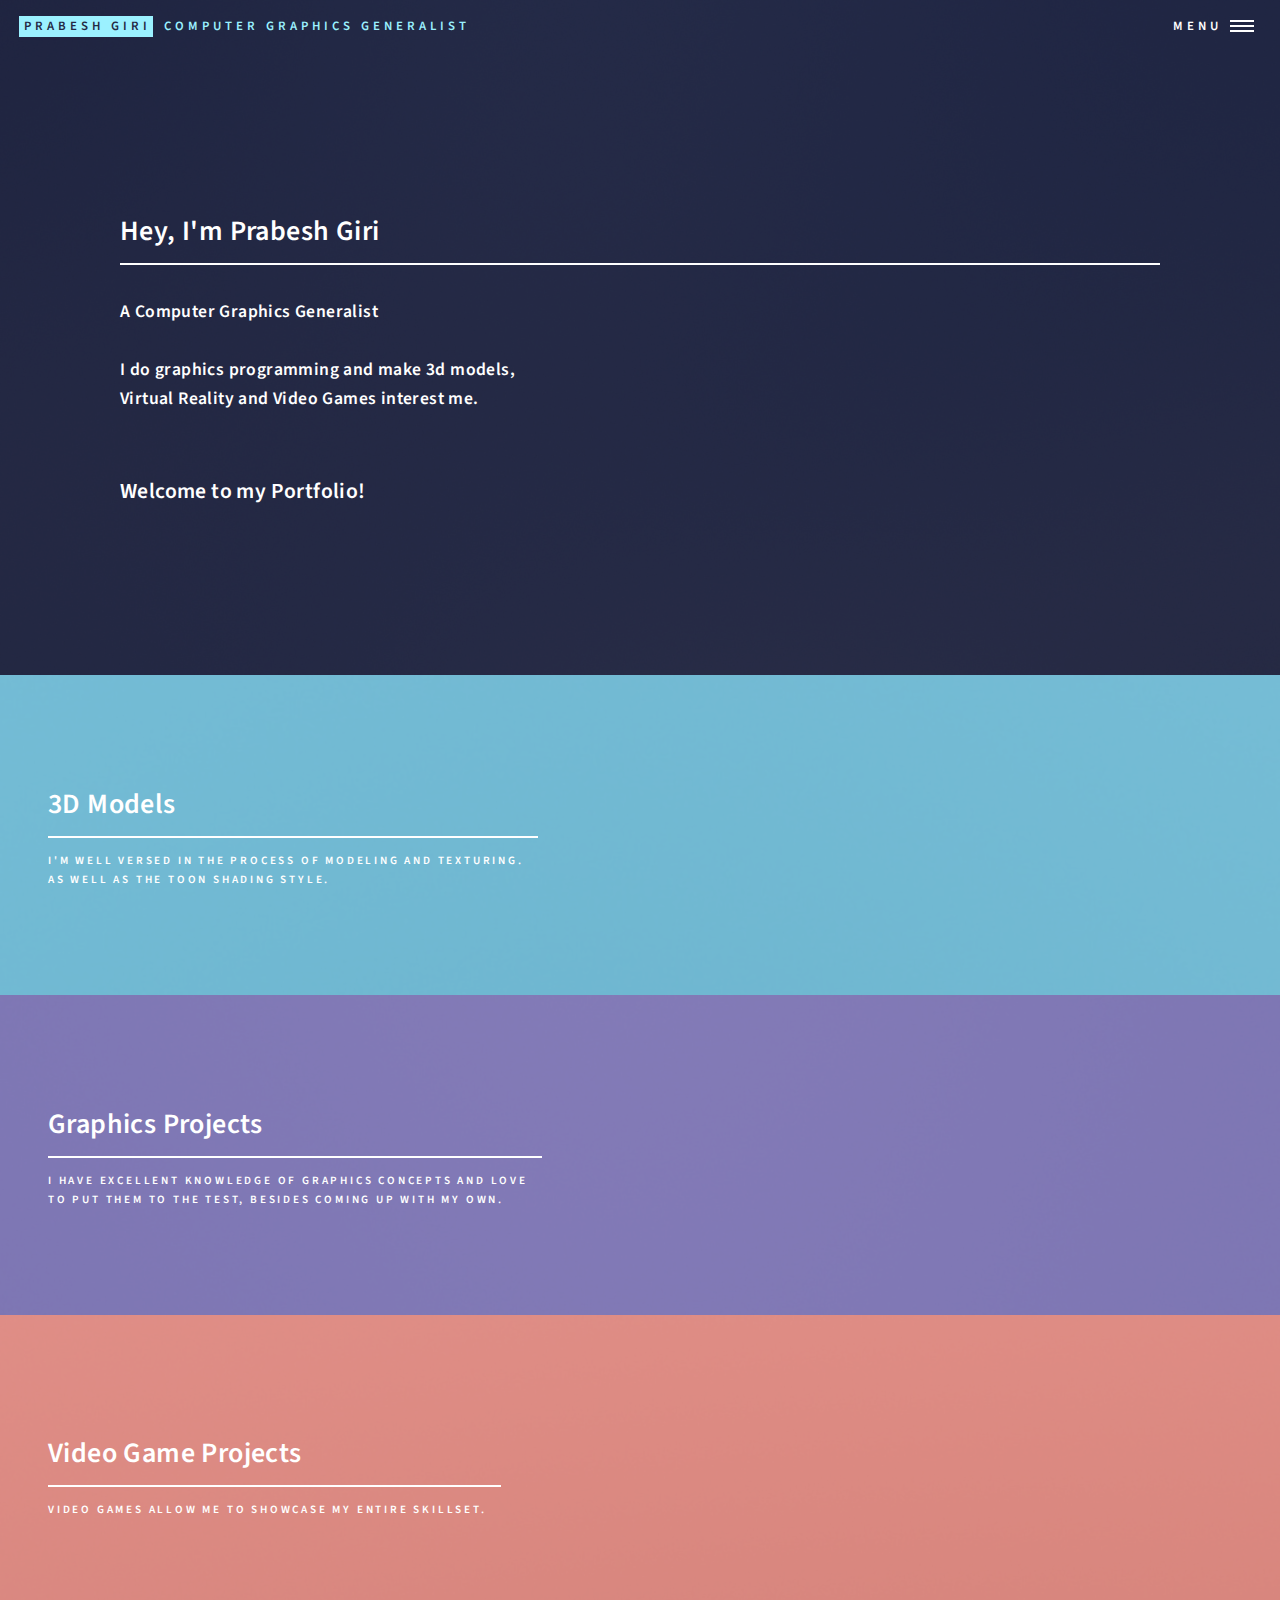
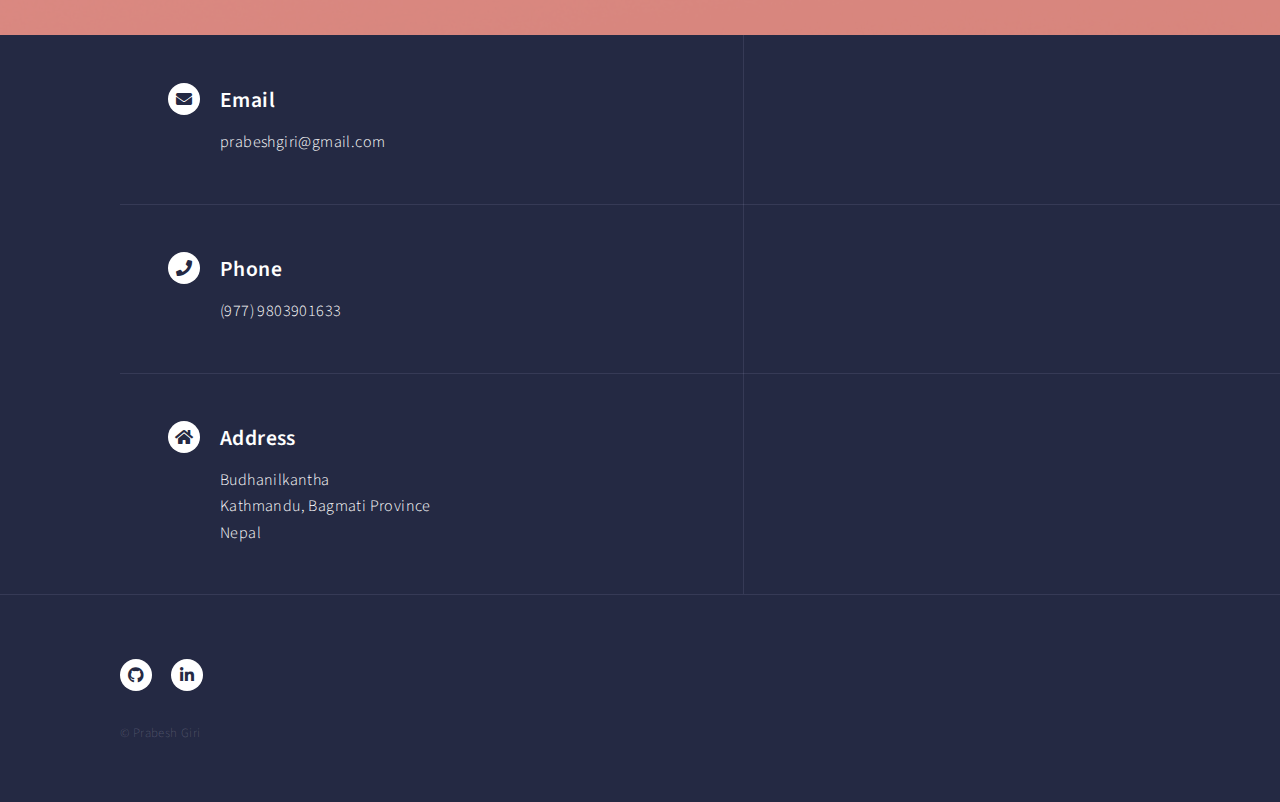
<file: index.html>
<!DOCTYPE HTML>
<!--
	Forty by HTML5 UP
	html5up.net | @ajlkn
	Free for personal and commercial use under the CCA 3.0 license (html5up.net/license)
-->
<html>
	<head>
		<title>Prabesh Giri | Computer Graphics Generalist</title>
		<meta charset="utf-8" />
		<meta name="viewport" content="width=device-width, initial-scale=1, user-scalable=no" />
		<link rel="stylesheet" href="assets/css/main.css" />
		<noscript><link rel="stylesheet" href="assets/css/noscript.css" /></noscript>
		<script type="text/javascript" src="https://identity.netlify.com/v1/netlify-identity-widget.js"></script>
	</head>
	<body class="is-preload">

		<!-- Wrapper -->
		<div id="wrapper">

			<!-- Header -->
				<header id="header" class="alt">
					<a href="index.html" class="logo"><strong>Prabesh Giri</strong> <span>Computer Graphics Generalist</span></a>		
					<nav>
						<a href="#menu">Menu</a>
					</nav>
				</header>

			<!-- Menu -->
				<nav id="menu">
					<ul class="links">
						<li><a href="index.html">Home</a></li>
						<li><a href="models3d.html">3D Models</a></li>
						<li><a href="graphicsprojects.html">Graphics Projects</a></li>
						<li><a href="videogameprojects.html">Video Game Projects</a></li>
					</ul>
				</nav>

				
				<!-- Banner -->
					<section id="banner" class="major">
						<div class="inner">
							<header class="major">
								<h2>Hey, I'm Prabesh Giri</h2>
							</header>
							<div class="content">
								<h4>A Computer Graphics Generalist<br /><br />
								I do graphics programming and make 3d models,<br /> 
								Virtual Reality and Video Games interest me.<br /><br />
								</h4>
							</div>
							<h3>Welcome to my Portfolio!</h3>
						</div>
					</section>

				<!-- Main -->
				
					<div id="main">

						<!-- One -->
							<section id="one" class="tiles">
								<article>
									<span class="image">
										<img src="images/pic01.jpg" alt="" />
									</span>
									<header class="major">
										<h3><a href="models3d.html" class="link">3D Models</a></h3>
										<p>
											I'm well versed in the process of modeling and texturing.</br>
											As well as the toon shading style.
										</p>
									</header>
								</article>
								<article>
									<span class="image">
										<img src="images/pic02.jpg" alt="" />
									</span>
									<header class="major">
										<h3><a href="graphicsprojects.html" class="link">Graphics Projects</a></h3>
										<p>
											I have excellent knowledge of graphics concepts and love</br>
											to put them to the test, besides coming up with my own.
										</p>
									</header>
								</article>
								<article>
									<span class="image">
										<img src="images/pic03.jpg" alt="" />
									</span>
									<header class="major">
										<h3><a href="videogameprojects.html" class="link">Video Game Projects</a></h3>
										<p>
											Video Games allow me to showcase my entire skillset. </br>
										</p>
									</header>
								</article>
							</section>
					</div>

				<!-- Contact -->
					<section id="contact">
						<div class="inner">
							<section class="split">
								<section>
									<div class="contact-method">
										<span class="icon solid alt fa-envelope"></span>
										<h3>Email</h3>
										<span>prabeshgiri@gmail.com<span>
									</div>
								</section>
								<section>
									<div class="contact-method">
										<span class="icon solid alt fa-phone"></span>
										<h3>Phone</h3>
										<span>(977) 9803901633</span>
									</div>
								</section>
								<section>
									<div class="contact-method">
										<span class="icon solid alt fa-home"></span>
										<h3>Address</h3>
										<span>Budhanilkantha<br />
										Kathmandu, Bagmati Province<br />
										Nepal</span>
									</div>
								</section>
							</section>
						</div>
					</section>

				<!-- Footer -->
					<footer id="footer">
						<div class="inner">
							<ul class="icons">
								<li><a href="https://github.com/Shadraze" class="icon brands alt fa-github"><span class="label">GitHub</span></a></li>
								<li><a href="https://www.linkedin.com/in/prabesh-giri-73076b255/" class="icon brands alt fa-linkedin-in"><span class="label">LinkedIn</span></a></li>
							</ul>
							<ul class="copyright">
								<li>&copy; Prabesh Giri</li>
							</ul>
						</div>
					</footer>

			</div>

		<!-- Scripts -->
			<script src="assets/js/jquery.min.js"></script>
			<script src="assets/js/jquery.scrolly.min.js"></script>
			<script src="assets/js/jquery.scrollex.min.js"></script>
			<script src="assets/js/browser.min.js"></script>
			<script src="assets/js/breakpoints.min.js"></script>
			<script src="assets/js/util.js"></script>
			<script src="assets/js/main.js"></script>

	</body>
</html>
</file>
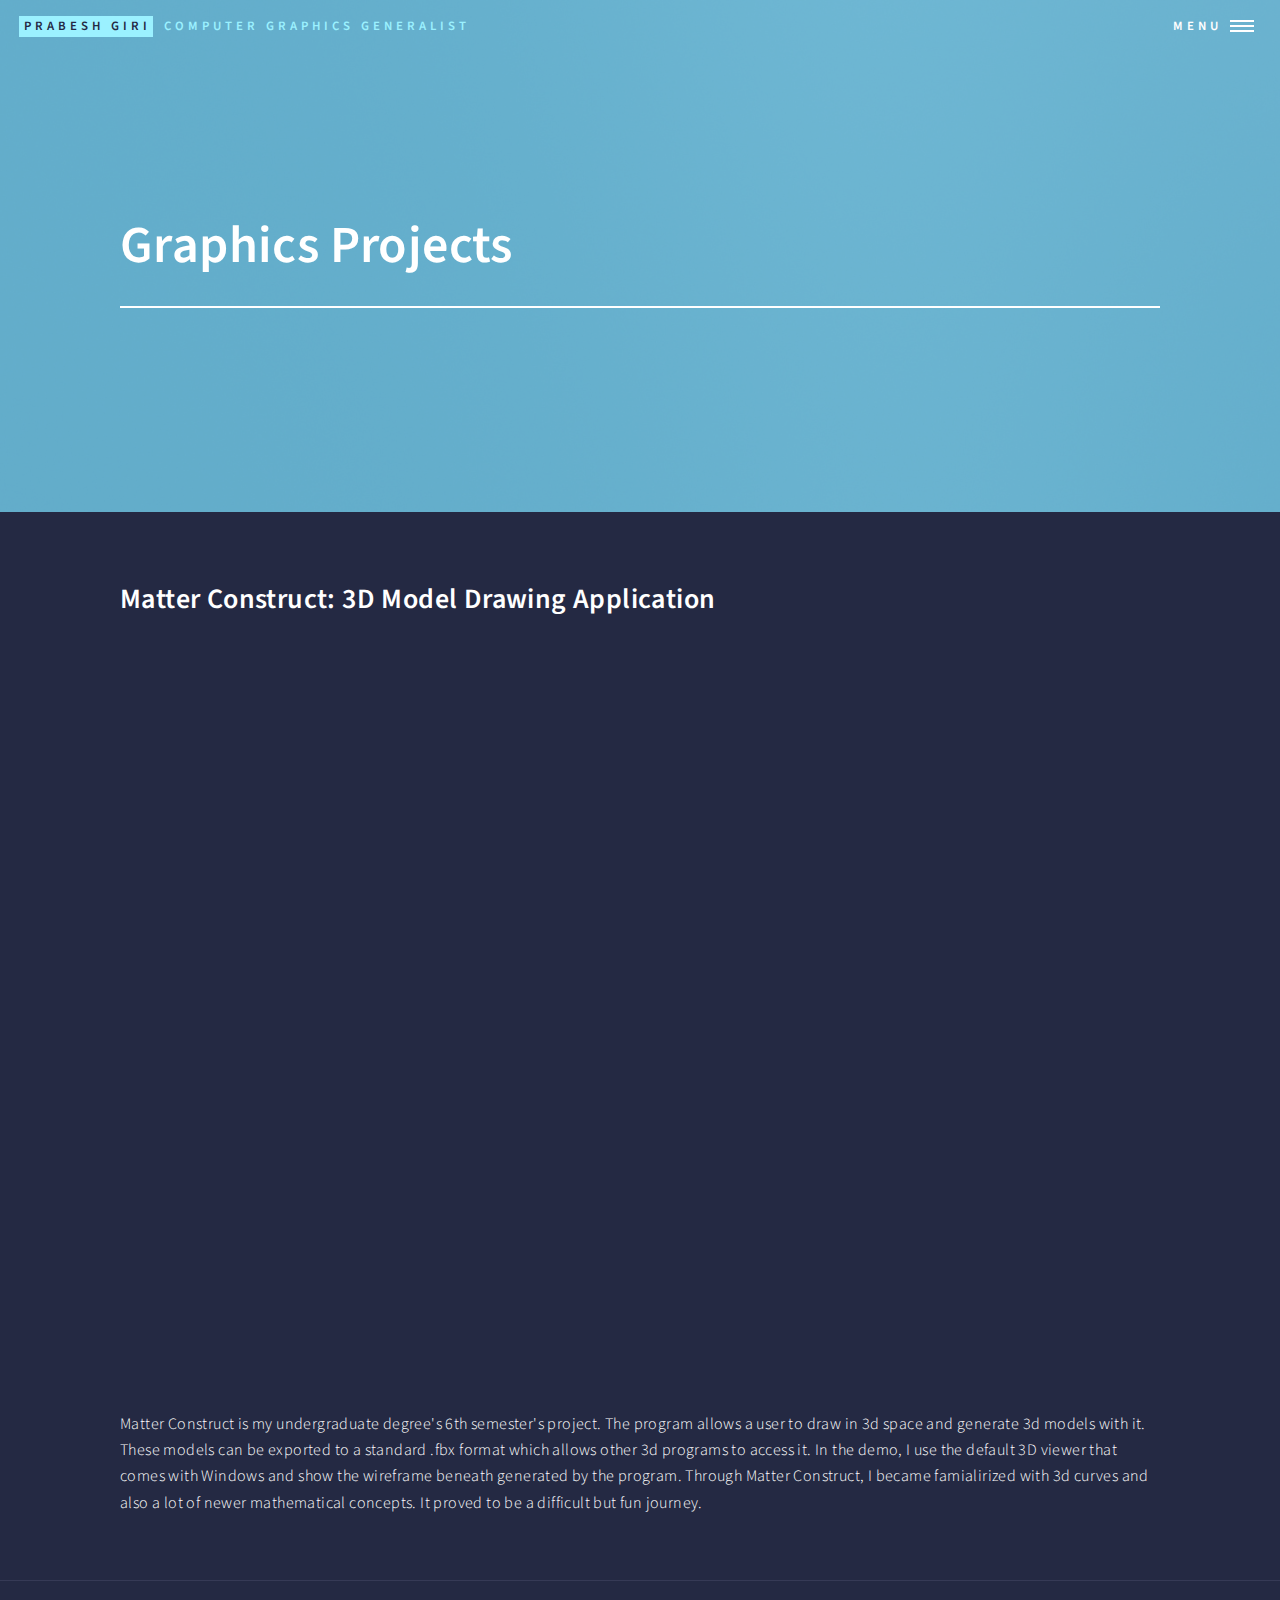
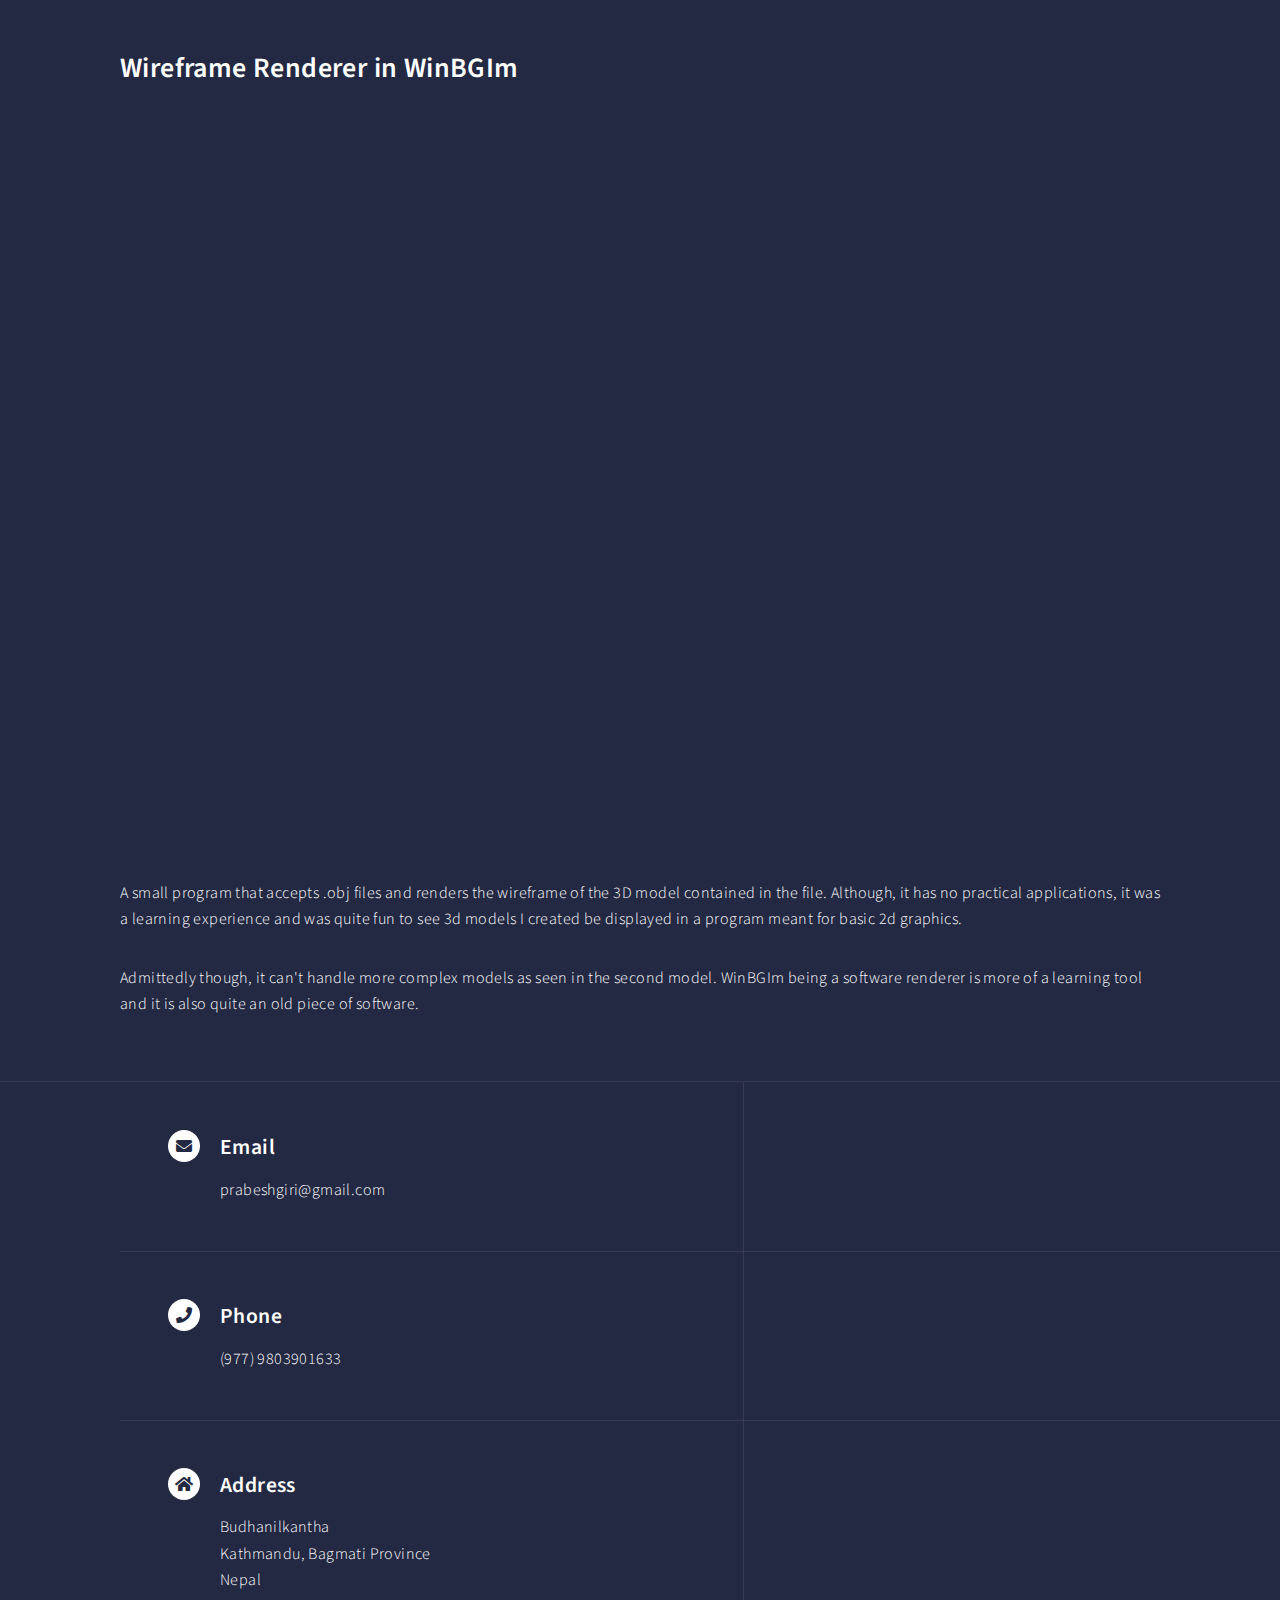
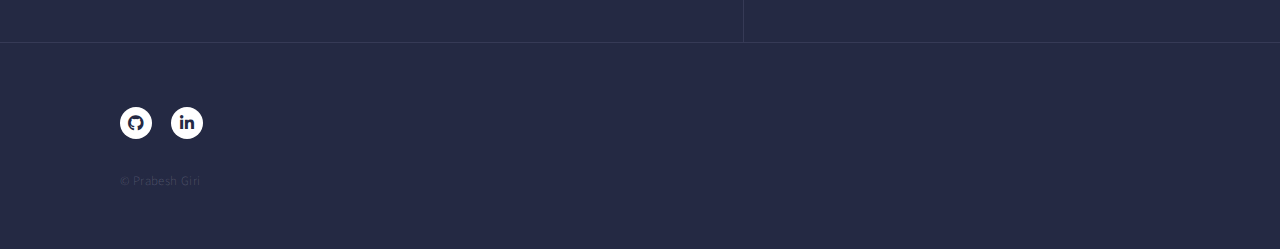
<file: graphicsprojects.html>
<!DOCTYPE HTML>
<!--
	Forty by HTML5 UP
	html5up.net | @ajlkn
	Free for personal and commercial use under the CCA 3.0 license (html5up.net/license)
-->
<html>
	<head>
		<title>Prabesh Giri | Computer Graphics Generalist</title>
		<meta charset="utf-8" />
		<meta name="viewport" content="width=device-width, initial-scale=1, user-scalable=no" />
		<link rel="stylesheet" href="assets/css/main.css" />
		<noscript><link rel="stylesheet" href="assets/css/noscript.css" /></noscript>
	</head>
	<body class="is-preload">

		<!-- Wrapper -->
			<div id="wrapper">

				<!-- Header -->
				<header id="header" class="alt">
					<a href="index.html" class="logo"><strong>Prabesh Giri</strong> <span>Computer Graphics Generalist</span></a>		
					<nav>
						<a href="#menu">Menu</a>
					</nav>
				</header>

			<!-- Menu -->
			<nav id="menu">
				<ul class="links">
					<li><a href="index.html">Home</a></li>
					<li><a href="models3d.html">3D Models</a></li>
					<li><a href="graphicsprojects.html">Graphics Projects</a></li>
					<li><a href="videogameprojects.html">Video Game Projects</a></li>
				</ul>
			</nav>
<!-- Banner -->
				<!-- Note: The "styleN" class below should match that of the header element. -->
				<section id="banner" class="style1">
					<div class="inner">
						<span class="image">
							<img src="images/pic07.jpg" alt="" />
						</span>
						<header class="major">
							<h1>Graphics Projects</h1>
						</header>
						<div class="content">
							
						</div>
					</div>
				</section>
				<!-- Main -->
					<div id="main" class="alt">
						
						<!-- One -->
							<section id="one">
								<div class="inner">
									<header>
										<h2>Matter Construct: 3D Model Drawing Application</h2>
									</header>
									<span class="image main"><iframe width="100%" height="700vh" src="https://www.youtube.com/embed/Q_5t9Ud6NR8" title="YouTube video player" frameborder="0" allow="accelerometer; autoplay; clipboard-write; encrypted-media; gyroscope; picture-in-picture" allowfullscreen></iframe>
									</span>
									<p>Matter Construct is my undergraduate degree's 6th semester's project. The program allows a user to draw in 3d space and generate 3d models with it. These models can be exported to a standard .fbx format which allows other 3d programs to access it. In the demo, I use the default 3D viewer that comes with Windows and show the wireframe beneath generated by the program. Through Matter Construct, I became famialirized with 3d curves and also a lot of newer mathematical concepts. It proved to be a difficult but fun journey.</p>									
								</div>
							</section>
						
						<!-- Two -->
							<section id="two">
								<div class="inner">
									<header >
										<h2>Wireframe Renderer in WinBGIm</h2>
									</header>
									<span class="image main">	<iframe width="100%" height="700vh" src="https://www.youtube.com/embed/yA2iJRFeYY8" title="YouTube video player" frameborder="0" allow="accelerometer; autoplay; clipboard-write; encrypted-media; gyroscope; picture-in-picture" allowfullscreen></iframe>
									</span>
									<p>A small program that accepts .obj files and renders the wireframe of the 3D model contained in the file. Although, it has no practical applications, it was a learning experience and was quite fun to see 3d models I created be displayed in a program meant for basic 2d graphics.</p>	
									<p>Admittedly though, it can't handle more complex models as seen in the second model. WinBGIm being a software renderer is more of a learning tool and it is also quite an old piece of software. </p>		
								</div>
							</section>
					</div>

				<!-- Contact -->
				<section id="contact">
					<div class="inner">
						<section class="split">
							<section>
								<div class="contact-method">
									<span class="icon solid alt fa-envelope"></span>
									<h3>Email</h3>
									<span>prabeshgiri@gmail.com<span>
								</div>
							</section>
							<section>
								<div class="contact-method">
									<span class="icon solid alt fa-phone"></span>
									<h3>Phone</h3>
									<span>(977) 9803901633</span>
								</div>
							</section>
							<section>
								<div class="contact-method">
									<span class="icon solid alt fa-home"></span>
									<h3>Address</h3>
									<span>Budhanilkantha<br />
									Kathmandu, Bagmati Province<br />
									Nepal</span>
								</div>
							</section>
						</section>
					</div>
				</section>

			<!-- Footer -->
				<footer id="footer">
					<div class="inner">
						<ul class="icons">
							<li><a href="https://github.com/Shadraze" class="icon brands alt fa-github"><span class="label">GitHub</span></a></li>
							<li><a href="https://www.linkedin.com/in/prabesh-giri-73076b255/" class="icon brands alt fa-linkedin-in"><span class="label">LinkedIn</span></a></li>
						</ul>
						<ul class="copyright">
							<li>&copy; Prabesh Giri</li>
						</ul>
					</div>
				</footer>

		</div>

		<!-- Scripts -->
			<script src="assets/js/jquery.min.js"></script>
			<script src="assets/js/jquery.scrolly.min.js"></script>
			<script src="assets/js/jquery.scrollex.min.js"></script>
			<script src="assets/js/browser.min.js"></script>
			<script src="assets/js/breakpoints.min.js"></script>
			<script src="assets/js/util.js"></script>
			<script src="assets/js/main.js"></script>

	</body>
</html>
</file>
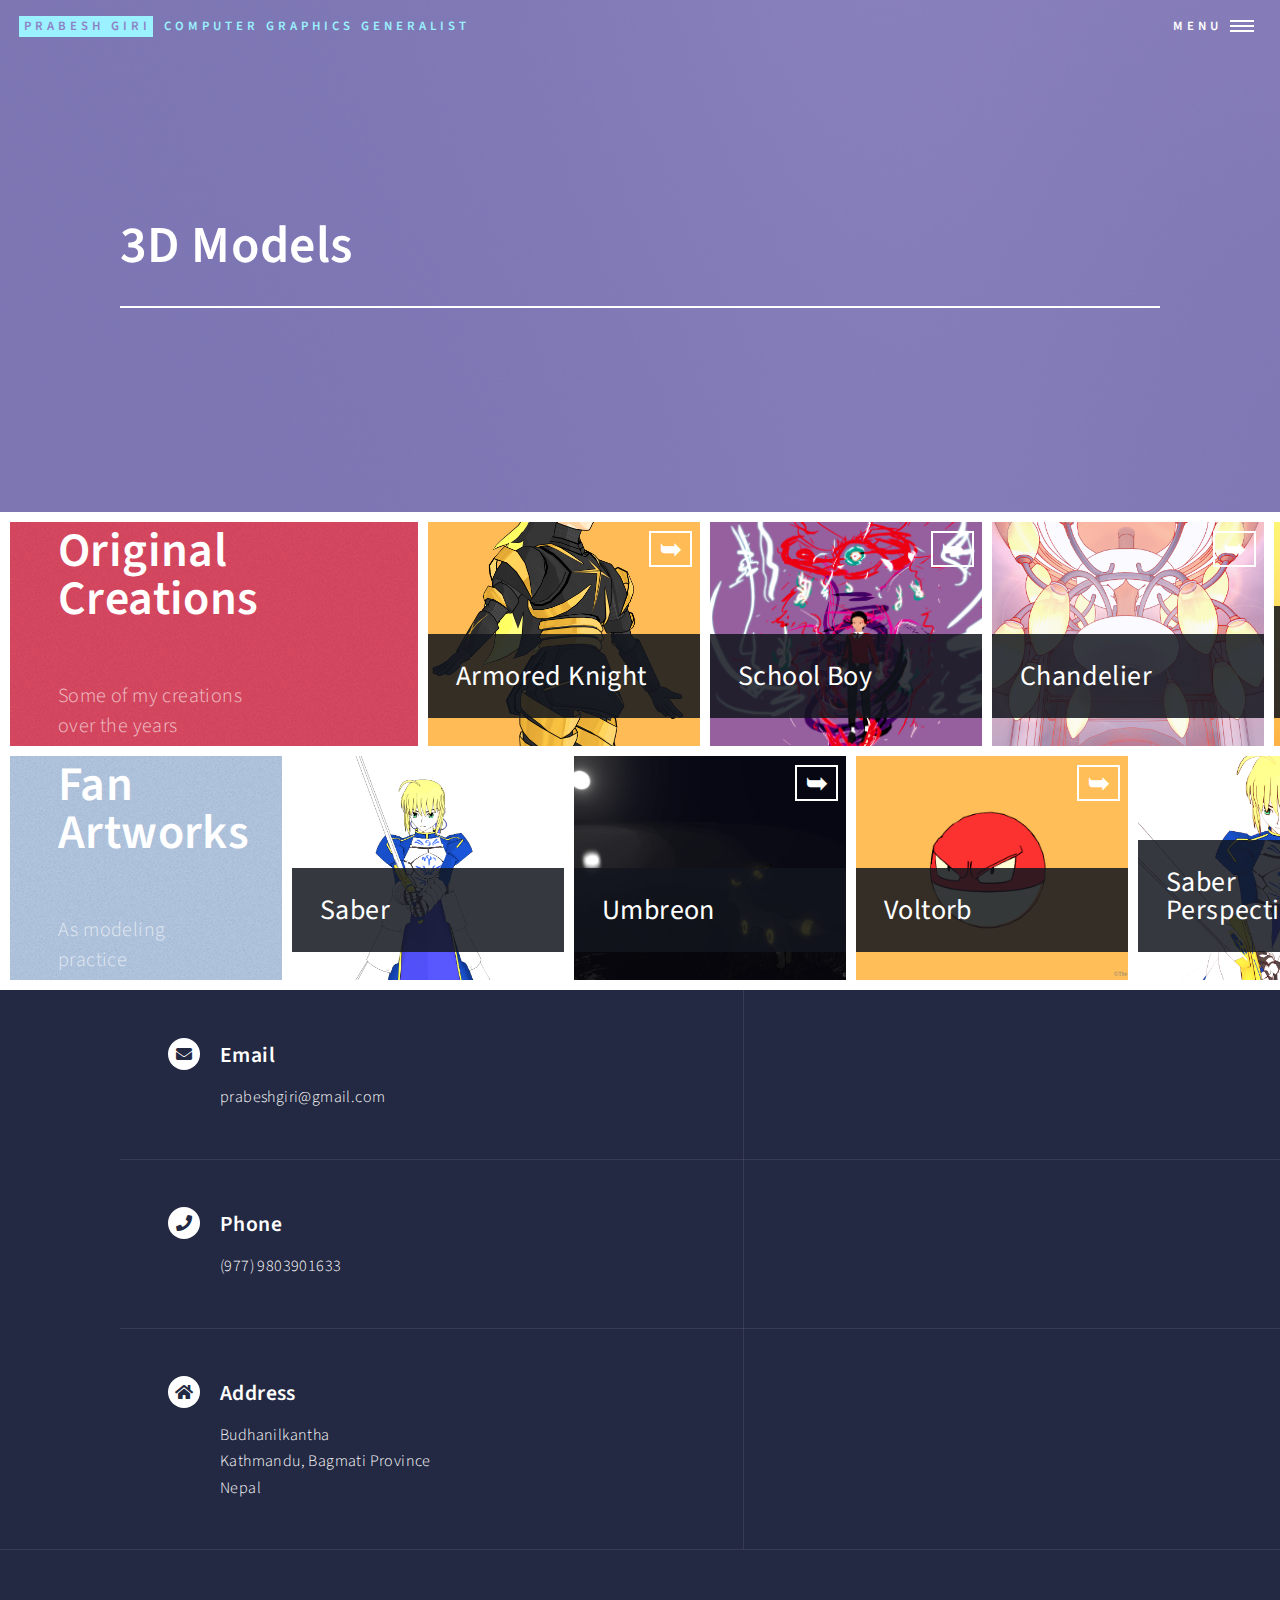
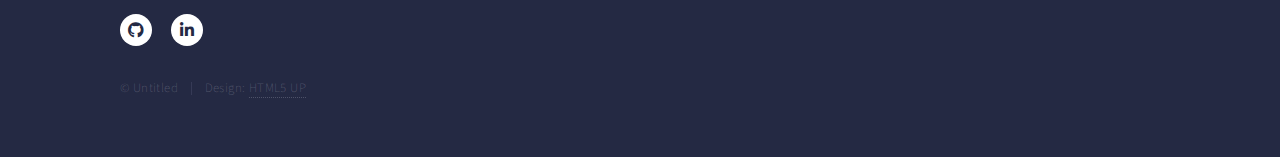
<file: models3d.html>
<!DOCTYPE HTML>
<!--
	Forty by HTML5 UP
	html5up.net | @ajlkn
	Free for personal and commercial use under the CCA 3.0 license (html5up.net/license)
-->
<html>
	<head>
		<title>Prabesh Giri | Computer Graphics Generalist</title>
		<meta charset="utf-8" />
		<meta name="viewport" content="width=device-width, initial-scale=1, user-scalable=no" />
		<link rel="stylesheet" href="assets/css/main.css" />
		<noscript><link rel="stylesheet" href="assets/css/noscript.css" /></noscript>
	</head>
	<body class="is-preload">

		<!-- Wrapper -->
			<div id="wrapper">

				<!-- Header -->
				<!-- Note: The "styleN" class below should match that of the banner element. -->					
					<header id="header" class="alt style2">
						<a href="index.html" class="logo"><strong>Prabesh Giri</strong> <span>Computer Graphics Generalist</span></a>
						<nav>
							<a href="#menu">Menu</a>
						</nav>
					</header>
	
				<!-- Menu -->
				<nav id="menu">
					<ul class="links">
						<li><a href="index.html">Home</a></li>
						<li><a href="models3d.html">3D Models</a></li>
						<li><a href="graphicsprojects.html">Graphics Projects</a></li>
						<li><a href="videogameprojects.html">Video Game Projects</a></li>
					</ul>
				</nav>

					
				<!-- Banner -->
				<!-- Note: The "styleN" class below should match that of the header element. -->
					<section id="banner" class="style2">
						<div class="inner">
							<span class="image">
								<img src="images/pic07.jpg" alt="" />
							</span>
							<header class="major">
								<h1>3D Models</h1>
							</header>
							<div class="content">
								
							</div>
						</div>
					</section>

				<!-- Main -->
				<section id="mainp">					
					<!-- Items 1st row-->
						<div class="items">
							<div class="item intro span-2">
								<h1>Original </br>Creations</h1>
								<p>Some of my creations </br>over the years
								</p>
							</div>

							<article class="item thumb span-1">
								<h2>Armored Knight</h2>
								<a href="images/oc/ArmoredKnight.png" class="imagep">
								<button style="z-index: 3; position: absolute; top:4%; left:calc(100% - 2em); height:1.4em; width:1.7em; 
								text-align: center; font-size: 160%; line-height: 0%; letter-spacing: 0em; padding: 0%;">										
									➥
								</button></a>							
								<img src="images/oc/ArmoredKnight.png" draggable="false" onmousedown="return false;" style="user-drag: none"  alt="">									
							</article>

							<article class="item thumb span-1">
								<h2>School Boy</h2>
								<a href="images/oc/SchoolBoy.png" class="imagep">
								<button style="z-index: 3; position: absolute; top:4%; left:calc(100% - 2em); height:1.4em; width:1.7em; 
								text-align: center; font-size: 160%; line-height: 0%; letter-spacing: 0em; padding: 0%;">										
									➥
								</button></a>							
								<img src="images/oc/SchoolBoy.png" draggable="false" onmousedown="return false;" style="user-drag: none"  alt="">									
							</article>
							
							<article class="item thumb span-1">
								<h2>Chandelier</h2>
								<a href="images/oc/Chandelier.png" class="imagep">
								<button style="z-index: 3; position: absolute; top:4%; left:calc(100% - 2em); height:1.4em; width:1.7em; 
								text-align: center; font-size: 160%; line-height: 0%; letter-spacing: 0em; padding: 0%;">										
									➥
								</button></a>							
								<img src="images/oc/Chandelier.png" draggable="false" onmousedown="return false;" style="user-drag: none"  alt="">									
							</article>
							
							<article class="item thumb span-1">
								<h2>Miniature Landform</h2>
								<a href="images/oc/MiniatureLandform.png" class="imagep">
								<button style="z-index: 3; position: absolute; top:4%; left:calc(100% - 2em); height:1.4em; width:1.7em; 
								text-align: center; font-size: 160%; line-height: 0%; letter-spacing: 0em; padding: 0%;">										
									➥
								</button></a>							
								<img src="images/oc/MiniatureLandform.png" draggable="false" onmousedown="return false;" style="user-drag: none"  alt="">									
							</article>
							
							<article class="item thumb span-1">
								<h2>Leaf Snake</h2>
								<a href="images/oc/LeafSnake.png" class="imagep">
								<button style="z-index: 3; position: absolute; top:4%; left:calc(100% - 2em); height:1.4em; width:1.7em; 
								text-align: center; font-size: 160%; line-height: 0%; letter-spacing: 0em; padding: 0%;">										
									➥
								</button></a>							
								<img src="images/oc/LeafSnake.png" draggable="false" onmousedown="return false;" style="user-drag: none"  alt="">									
							</article>							

							<article class="item thumb span-1">
								<h2>Fedora Hat</h2>
								<a href="images/oc/FedoraHat.png" class="imagep">
								<button style="z-index: 3; position: absolute; top:4%; left:calc(100% - 2em); height:1.4em; width:1.7em; 
								text-align: center; font-size: 160%; line-height: 0%; letter-spacing: 0em; padding: 0%;">										
									➥
								</button></a>							
								<img src="images/oc/FedoraHat.png" draggable="false" onmousedown="return false;" style="user-drag: none"  alt="">									
							</article>

							<article class="item thumb span-1">
								<h2>Trees</h2>
								<a href="images/oc/Trees.png" class="imagep">
								<button style="z-index: 3; position: absolute; top:4%; left:calc(100% - 2em); height:1.4em; width:1.7em; 
								text-align: center; font-size: 160%; line-height: 0%; letter-spacing: 0em; padding: 0%;">										
									➥
								</button></a>							
								<img src="images/oc/Trees.png" draggable="false" onmousedown="return false;" style="user-drag: none"  alt="">									
							</article>

							<article class="item thumb span-1">
								<h2>A Table Design</h2>
								<a href="images/oc/ATableDesign.png" class="imagep">
								<button style="z-index: 3; position: absolute; top:4%; left:calc(100% - 2em); height:1.4em; width:1.7em; 
								text-align: center; font-size: 160%; line-height: 0%; letter-spacing: 0em; padding: 0%;">										
									➥
								</button></a>							
								<img src="images/oc/ATableDesign.png" draggable="false" onmousedown="return false;" style="user-drag: none"  alt="">									
							</article>
						</div>	


						<!-- Items 2nd row-->
						<div class="items">
							<div class="item intro span-1" style="background-color: lightsteelblue;">
								<h1>Fan Artworks</h1>
								<p>As modeling practice </br></p>
							</div>

							<article class="item thumb span-1">
								<h2>Saber</h2>
								<a href="images/fanart/Saber.png" class="imagep">
								<button style="z-index: 3; position: absolute; top:4%; left:calc(100% - 2em); height:1.4em; width:1.7em; 
								text-align: center; font-size: 160%; line-height: 0%; letter-spacing: 0em; padding: 0%;">										
									➥
								</button></a>							
								<img src="images/fanart/Saber.png" draggable="false" onmousedown="return false;" style="user-drag: none"  alt="">									
							</article>

							<article class="item thumb span-1">
								<h2>Umbreon</h2>
								<a href="images/fanart/Umbreon.png" class="imagep">
								<button style="z-index: 3; position: absolute; top:4%; left:calc(100% - 2em); height:1.4em; width:1.7em; 
								text-align: center; font-size: 160%; line-height: 0%; letter-spacing: 0em; padding: 0%;">										
									➥
								</button></a>							
								<img src="images/fanart/Umbreon.png" draggable="false" onmousedown="return false;" style="user-drag: none"  alt="">									
							</article>

							
							<article class="item thumb span-1">
								<h2>Voltorb</h2>
								<a href="images/fanart/Voltorb.png" class="imagep">
								<button style="z-index: 3; position: absolute; top:4%; left:calc(100% - 2em); height:1.4em; width:1.7em; 
								text-align: center; font-size: 160%; line-height: 0%; letter-spacing: 0em; padding: 0%;">										
									➥
								</button></a>							
								<img src="images/fanart/Voltorb.png" draggable="false" onmousedown="return false;" style="user-drag: none"  alt="">									
							</article>

							<article class="item thumb span-1">
								<h2>Saber Perspective</h2>
								<a href="images/fanart/Saber2.png" class="imagep">
								<button style="z-index: 3; position: absolute; top:4%; left:calc(100% - 2em); height:1.4em; width:1.7em; 
								text-align: center; font-size: 160%; line-height: 0%; letter-spacing: 0em; padding: 0%;">										
									➥
								</button></a>							
								<img src="images/fanart/Saber2.png" draggable="false" onmousedown="return false;" style="user-drag: none"  alt="">									
							</article>
														
							<article class="item thumb span-1">
								<h2>Arbok</h2>
								<a href="images/fanart/Arbok.png" class="imagep">
								<button style="z-index: 3; position: absolute; top:4%; left:calc(100% - 2em); height:1.4em; width:1.7em; 
								text-align: center; font-size: 160%; line-height: 0%; letter-spacing: 0em; padding: 0%;">										
									➥
								</button></a>							
								<img src="images/fanart/Arbok.png" draggable="false" onmousedown="return false;" style="user-drag: none"  alt="">									
							</article>
							
							<article class="item thumb span-1">
								<h2>Gengar</h2>
								<a href="images/fanart/Gengar.png" class="imagep">
								<button style="z-index: 3; position: absolute; top:4%; left:calc(100% - 2em); height:1.4em; width:1.7em; 
								text-align: center; font-size: 160%; line-height: 0%; letter-spacing: 0em; padding: 0%;">										
									➥
								</button></a>							
								<img src="images/fanart/Gengar.png" draggable="false" onmousedown="return false;" style="user-drag: none"  alt="">									
							</article>
							
							<article class="item thumb span-1">
								<h2>Gardevoir</h2>
								<a href="images/fanart/Gardevoir.png" class="imagep">
								<button style="z-index: 3; position: absolute; top:4%; left:calc(100% - 2em); height:1.4em; width:1.7em; 
								text-align: center; font-size: 160%; line-height: 0%; letter-spacing: 0em; padding: 0%;">										
									➥
								</button></a>							
								<img src="images/fanart/Gardevoir.png" draggable="false" onmousedown="return false;" style="user-drag: none"  alt="">									
							</article>
									

				</section>

				<!-- Contact -->
				<section id="contact">
					<div class="inner">
						<section class="split">
							<section>
								<div class="contact-method">
									<span class="icon solid alt fa-envelope"></span>
									<h3>Email</h3>
									<span>prabeshgiri@gmail.com<span>
								</div>
							</section>
							<section>
								<div class="contact-method">
									<span class="icon solid alt fa-phone"></span>
									<h3>Phone</h3>
									<span>(977) 9803901633</span>
								</div>
							</section>
							<section>
								<div class="contact-method">
									<span class="icon solid alt fa-home"></span>
									<h3>Address</h3>
									<span>Budhanilkantha<br />
									Kathmandu, Bagmati Province<br />
									Nepal</span>
								</div>
							</section>
						</section>
					</div>
				</section>
			
				<!-- Footer -->
					<footer id="footer">
						<div class="inner">
							<ul class="icons">
								<li><a href="https://github.com/Shadraze" class="icon brands alt fa-github"><span class="label">GitHub</span></a></li>
								<li><a href="https://www.linkedin.com/in/prabesh-giri-73076b255/" class="icon brands alt fa-linkedin-in"><span class="label">LinkedIn</span></a></li>
							</ul>
							<ul class="copyright">
								<li>&copy; Untitled</li><li>Design: <a href="https://html5up.net">HTML5 UP</a></li>
							</ul>
						</div>
					</footer>
			</div>

		<!-- Scripts -->
			<script src="assets/js/jquery.min.js"></script>			
			<script src="assets/js/jquery.poptrox.min.js"></script>
			<script src="assets/js/jquery.scrolly.min.js"></script>
			<script src="assets/js/jquery.scrollex.min.js"></script>
			<script src="assets/js/browser.min.js"></script>
			<script src="assets/js/breakpoints.min.js"></script>
			<script src="assets/js/util.js"></script>
			<script src="assets/js/main.js"></script>

			<script>
				const slider = document.querySelector('#mainp');
				let mouseDown = false;
				let startX, scrollLeft;

				let startDragging = function (e) {
				mouseDown = true;
				startX = e.pageX - slider.offsetLeft;
				scrollLeft = slider.scrollLeft;
				};
				let stopDragging = function (event) {
				mouseDown = false;
				};

				slider.addEventListener('mousemove', (e) => {
				e.preventDefault();
				if(!mouseDown) { return; }
				const x = e.pageX - slider.offsetLeft;
				const scroll = x - startX;
				slider.scrollLeft = scrollLeft - scroll;
				});

				// Add the event listeners
				slider.addEventListener('mousedown', startDragging, false);
				slider.addEventListener('mouseup', stopDragging, false);
				slider.addEventListener('mouseleave', stopDragging, false);

				let drag = false;
				let down = false;
				let trigger = false;
				slider.addEventListener(
				'mousedown', () => {down = true; drag = false; trigger = false;});
		
				slider.addEventListener(
				'mousemove', () => drag = true);
		
				slider.addEventListener(
				'mouseup', () => {
					if(down == true && drag == false)
					{
						trigger = true;
					}
					down = false;
					drag = false;
				});

				function clickeos()
				{
					if(trigger == true)
					{
						return true;						
					}
					return false;			
				}

			</script>
	</body>
</html>
</file>
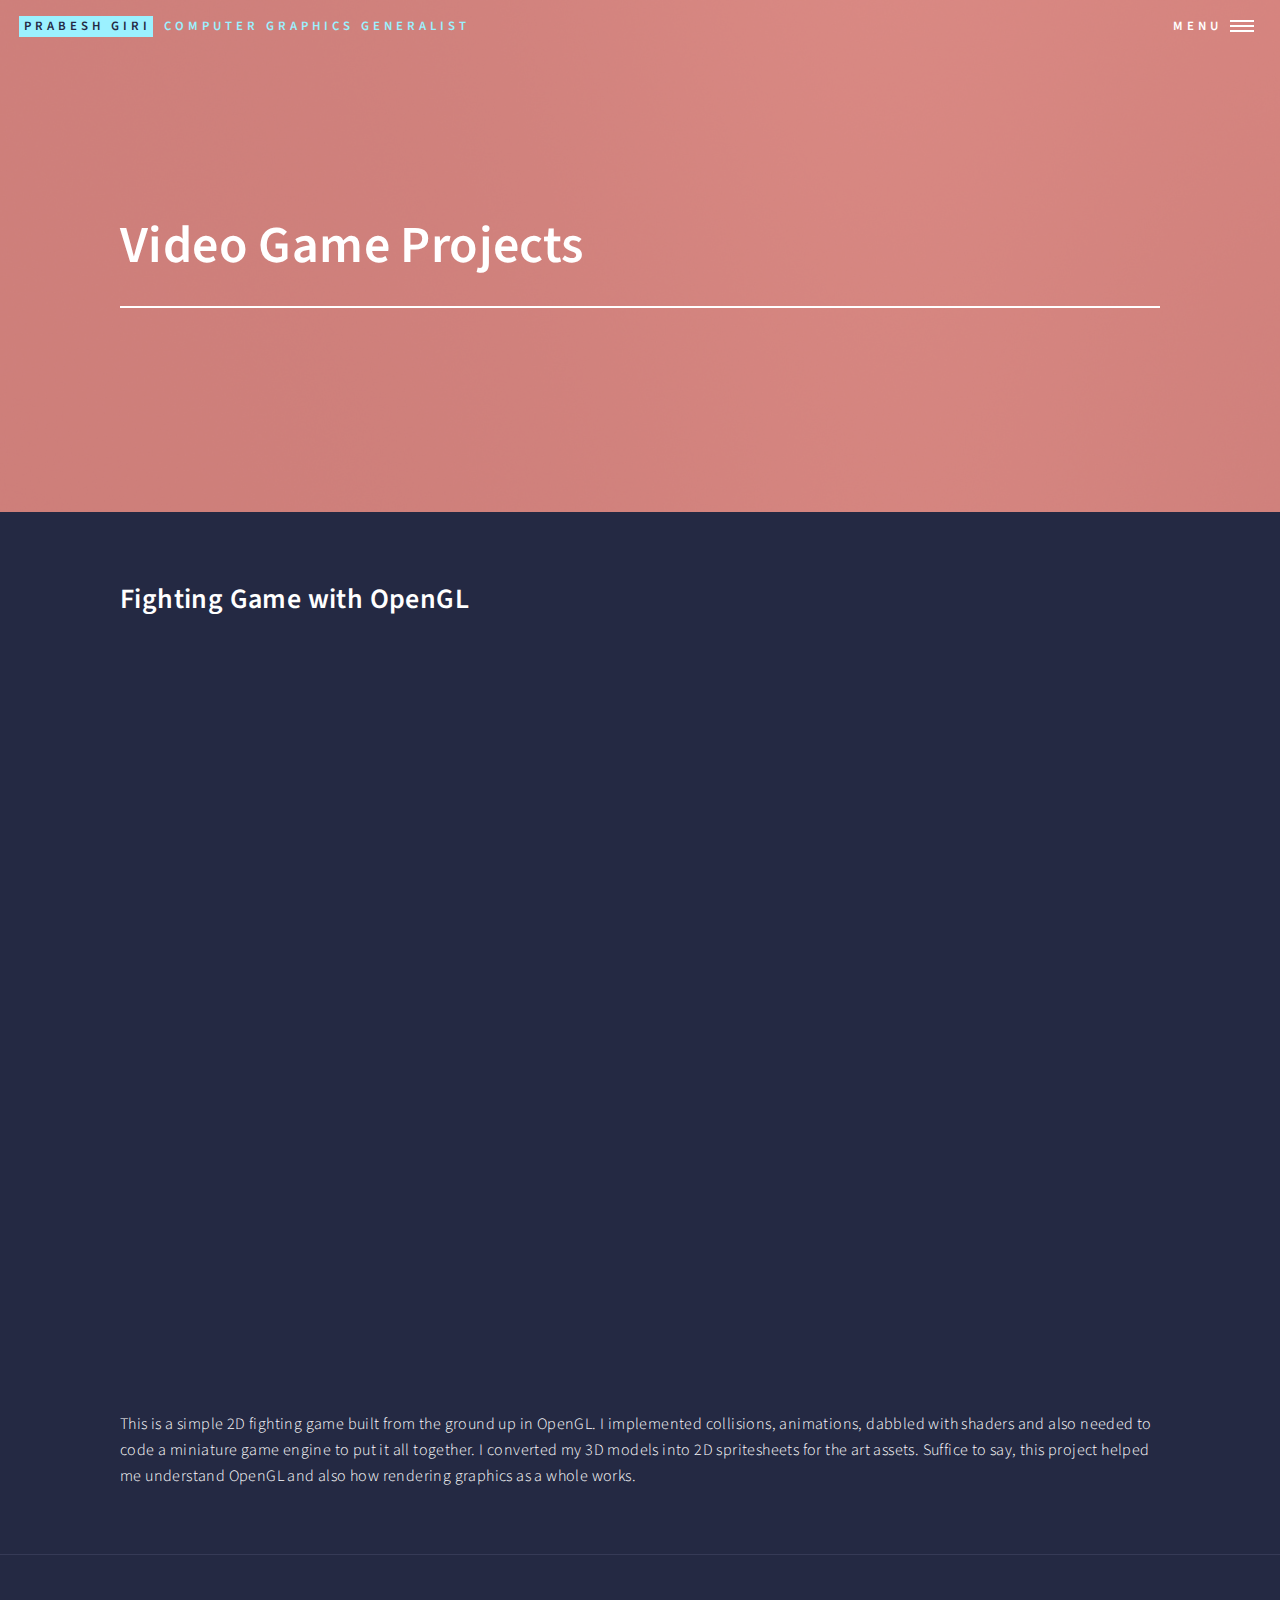
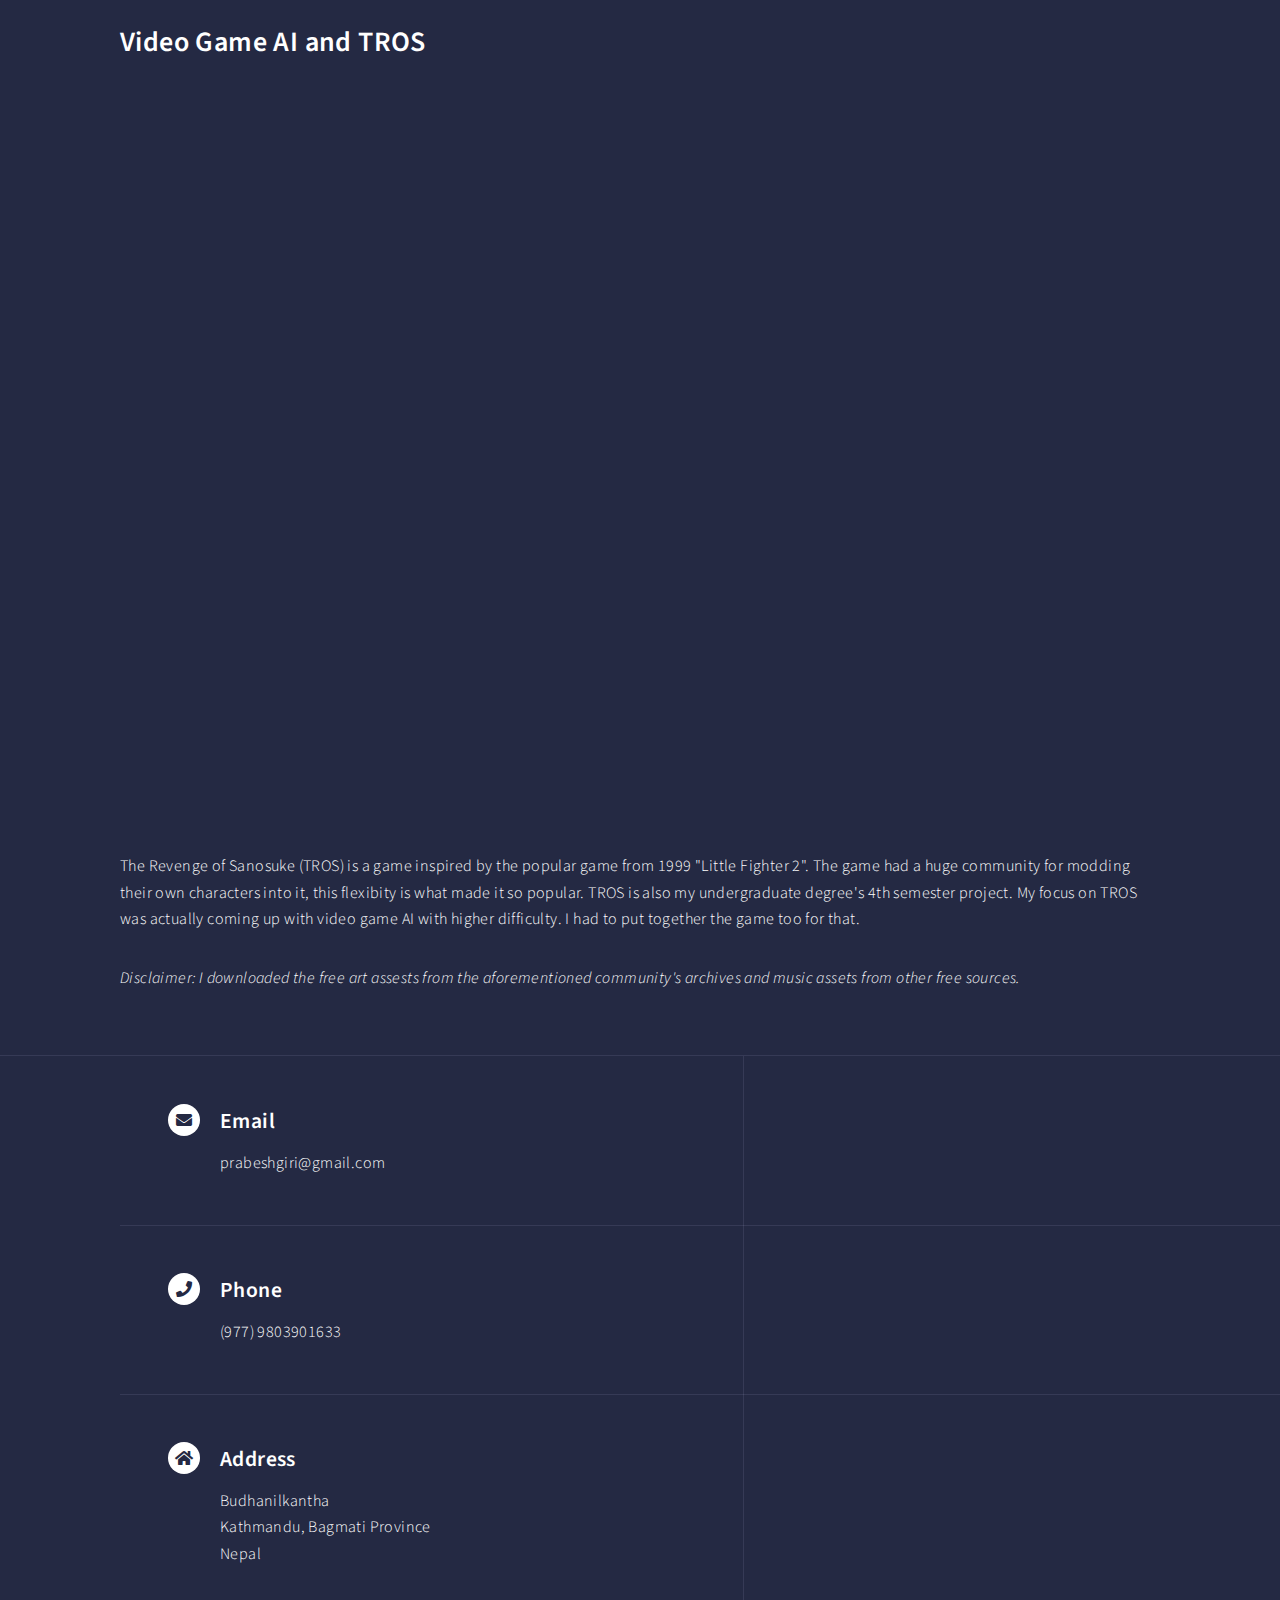
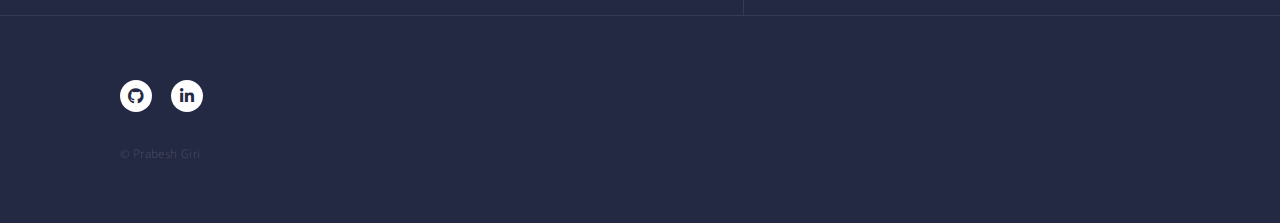
<file: videogameprojects.html>
<!DOCTYPE HTML>
<!--
	Forty by HTML5 UP
	html5up.net | @ajlkn
	Free for personal and commercial use under the CCA 3.0 license (html5up.net/license)
-->
<html>
	<head>
		<title>Prabesh Giri | Computer Graphics Generalist</title>
		<meta charset="utf-8" />
		<meta name="viewport" content="width=device-width, initial-scale=1, user-scalable=no" />
		<link rel="stylesheet" href="assets/css/main.css" />
		<noscript><link rel="stylesheet" href="assets/css/noscript.css" /></noscript>
	</head>
	<body class="is-preload">

		<!-- Wrapper -->
			<div id="wrapper">

				<!-- Header -->
				<header id="header" class="alt">
					<a href="index.html" class="logo"><strong>Prabesh Giri</strong> <span>Computer Graphics Generalist</span></a>		
					<nav>
						<a href="#menu">Menu</a>
					</nav>
				</header>

			<!-- Menu -->
			<nav id="menu">
				<ul class="links">
					<li><a href="index.html">Home</a></li>
					<li><a href="models3d.html">3D Models</a></li>
					<li><a href="graphicsprojects.html">Graphics Projects</a></li>
					<li><a href="videogameprojects.html">Video Game Projects</a></li>
				</ul>
			</nav>
<!-- Banner -->
				<!-- Note: The "styleN" class below should match that of the header element. -->
				<section id="banner" class="style3">
					<div class="inner">
						<span class="image">
							<img src="images/pic07.jpg" alt="" />
						</span>
						<header class="major">
							<h1>Video Game Projects</h1>
						</header>
						<div class="content">
							
						</div>
					</div>
				</section>
				<!-- Main -->
					<div id="main" class="alt">

						<!-- One -->
							<section id="one">
								<div class="inner">
									<header>
										<h2>Fighting Game with OpenGL</h2>
									</header>
									<span class="image main">	<iframe width="100%" height="700vh" src="https://www.youtube.com/embed/ANYkCC8PV1E" title="YouTube video player" frameborder="0" allow="accelerometer; autoplay; clipboard-write; encrypted-media; gyroscope; picture-in-picture" allowfullscreen></iframe>
									</span>
									<p>This is a simple 2D fighting game built from the ground up in OpenGL. I implemented collisions, animations, dabbled with shaders and also needed to code a miniature game engine to put it all together. I converted my 3D models into 2D spritesheets for the art assets. Suffice to say, this project helped me understand OpenGL and also how rendering graphics as a whole works.</p>
								</div>
							</section>
						
						<!-- Two -->
								<section id="two">
									<div class="inner">
										<header >
											<h2>Video Game AI and TROS</h2>
										</header>
										<span class="image main">	<iframe width="100%" height="700vh" src="https://www.youtube.com/embed/OkoNSnmWISs" title="YouTube video player" frameborder="0" allow="accelerometer; autoplay; clipboard-write; encrypted-media; gyroscope; picture-in-picture" allowfullscreen></iframe>
										</span>
										<p>The Revenge of Sanosuke (TROS) is a game inspired by the popular game from 1999 "Little Fighter 2". The game had a huge community for modding their own characters into it, this flexibity is what made it so popular. TROS is also my undergraduate degree's 4th semester project. My focus on TROS was actually coming up with video game AI with higher difficulty. I had to put together the game too for that.</p>
										<p><i>Disclaimer: I downloaded the free art assests from the aforementioned community's archives and music assets from other free sources. </i></p>										
									</div>
								</section>

					</div>

				<!-- Contact -->
				<section id="contact">
					<div class="inner">
						<section class="split">
							<section>
								<div class="contact-method">
									<span class="icon solid alt fa-envelope"></span>
									<h3>Email</h3>
									<span>prabeshgiri@gmail.com<span>
								</div>
							</section>
							<section>
								<div class="contact-method">
									<span class="icon solid alt fa-phone"></span>
									<h3>Phone</h3>
									<span>(977) 9803901633</span>
								</div>
							</section>
							<section>
								<div class="contact-method">
									<span class="icon solid alt fa-home"></span>
									<h3>Address</h3>
									<span>Budhanilkantha<br />
									Kathmandu, Bagmati Province<br />
									Nepal</span>
								</div>
							</section>
						</section>
					</div>
				</section>

			<!-- Footer -->
				<footer id="footer">
					<div class="inner">
						<ul class="icons">
							<li><a href="https://github.com/Shadraze" class="icon brands alt fa-github"><span class="label">GitHub</span></a></li>
							<li><a href="https://www.linkedin.com/in/prabesh-giri-73076b255/" class="icon brands alt fa-linkedin-in"><span class="label">LinkedIn</span></a></li>
						</ul>
						<ul class="copyright">
							<li>&copy; Prabesh Giri</li>
						</ul>
					</div>
				</footer>

		</div>

		<!-- Scripts -->
			<script src="assets/js/jquery.min.js"></script>
			<script src="assets/js/jquery.scrolly.min.js"></script>
			<script src="assets/js/jquery.scrollex.min.js"></script>
			<script src="assets/js/browser.min.js"></script>
			<script src="assets/js/breakpoints.min.js"></script>
			<script src="assets/js/util.js"></script>
			<script src="assets/js/main.js"></script>

	</body>
</html>
</file>
<file: assets/css/noscript.css>
/*
	Forty by HTML5 UP
	html5up.net | @ajlkn
	Free for personal and commercial use under the CCA 3.0 license (html5up.net/license)
*/

/* Banner */

	body.is-preload #banner:after {
		opacity: 0.85;
	}

	body.is-preload #banner > .inner {
		-moz-filter: none;
		-webkit-filter: none;
		-ms-filter: none;
		filter: none;
		-moz-transform: none;
		-webkit-transform: none;
		-ms-transform: none;
		transform: none;
		opacity: 1;
	}
</file>
<file: assets/css/main.css>
@import url(fontawesome-all.min.css);
@import url("https://fonts.googleapis.com/css?family=Source+Sans+Pro:300,300italic,600,600italic");

/*
	Forty by HTML5 UP
	html5up.net | @ajlkn
	Free for personal and commercial use under the CCA 3.0 license (html5up.net/license)
*/

html, body, div, span, applet, object,
iframe, h1, h2, h3, h4, h5, h6, p, blockquote,
pre, a, abbr, acronym, address, big, cite,
code, del, dfn, em, img, ins, kbd, q, s, samp,
small, strike, strong, sub, sup, tt, var, b,
u, i, center, dl, dt, dd, ol, ul, li, fieldset,
form, label, legend, table, caption, tbody,
tfoot, thead, tr, th, td, article, aside,
canvas, details, embed, figure, figcaption,
footer, header, hgroup, menu, nav, output, ruby,
section, summary, time, mark, audio, video {
	margin: 0;
	padding: 0;
	border: 0;
	font-size: 100%;
	font: inherit;
	vertical-align: baseline;}

article, aside, details, figcaption, figure,
footer, header, hgroup, menu, nav, section {
	display: block;}

body {
	line-height: 1;
}

ol, ul {
	list-style: none;
}

blockquote, q {
	quotes: none;
}

	blockquote:before, blockquote:after, q:before, q:after {
		content: '';
		content: none;
	}

table {
	border-collapse: collapse;
	border-spacing: 0;
}

body {
	-webkit-text-size-adjust: none;
}

mark {
	background-color: transparent;
	color: inherit;
}

input::-moz-focus-inner {
	border: 0;
	padding: 0;
}

input, select, textarea {
	-moz-appearance: none;
	-webkit-appearance: none;
	-ms-appearance: none;
	appearance: none;
}

/* Basic */

	@-ms-viewport {
		width: device-width;
	}

	body {
		-ms-overflow-style: scrollbar;
	}

	@media screen and (max-width: 480px) {

		html, body {
			min-width: 320px;
		}

	}

	html {
		box-sizing: border-box;
	}

	*, *:before, *:after {
		box-sizing: inherit;
	}

	body {
		background: #242943;
	}

		body.is-preload *, body.is-preload *:before, body.is-preload *:after {
			-moz-animation: none !important;
			-webkit-animation: none !important;
			-ms-animation: none !important;
			animation: none !important;
			-moz-transition: none !important;
			-webkit-transition: none !important;
			-ms-transition: none !important;
			transition: none !important;
		}

/* Type */

	body, input, select, textarea {
		color: #ffffff;
		font-family: "Source Sans Pro", Helvetica, sans-serif;
		font-size: 17pt;
		font-weight: 300;
		letter-spacing: 0.025em;
		line-height: 1.65;
	}

		@media screen and (max-width: 1680px) {

			body, input, select, textarea {
				font-size: 14pt;
			}

		}

		@media screen and (max-width: 1280px) {

			body, input, select, textarea {
				font-size: 12pt;
			}

		}

		@media screen and (max-width: 360px) {

			body, input, select, textarea {
				font-size: 11pt;
			}

		}

	a {
		-moz-transition: color 0.2s ease-in-out, border-bottom-color 0.2s ease-in-out;
		-webkit-transition: color 0.2s ease-in-out, border-bottom-color 0.2s ease-in-out;
		-ms-transition: color 0.2s ease-in-out, border-bottom-color 0.2s ease-in-out;
		transition: color 0.2s ease-in-out, border-bottom-color 0.2s ease-in-out;
		border-bottom: dotted 1px;
		color: inherit;
		text-decoration: none;
	}

		a:hover {
			border-bottom-color: transparent;
			color: #9bf1ff !important;
		}

		a:active {
			color: #53e3fb !important;
		}

	strong, b {
		color: #ffffff;
		font-weight: 600;
	}

	em, i {
		font-style: italic;
	}

	p {
		margin: 0 0 2em 0;
	}

	h1, h2, h3, h4, h5, h6 {
		color: #ffffff;
		font-weight: 600;
		line-height: 1.65;
		margin: 0 0 1em 0;
	}

		h1 a, h2 a, h3 a, h4 a, h5 a, h6 a {
			color: inherit;
			border-bottom: 0;
		}

	h1 {
		font-size: 2.5em;
	}

	h2 {
		font-size: 1.75em;
	}

	h3 {
		font-size: 1.35em;
	}

	h4 {
		font-size: 1.1em;
	}

	h5 {
		font-size: 0.9em;
	}

	h6 {
		font-size: 0.7em;
	}

	@media screen and (max-width: 736px) {

		h1 {
			font-size: 2em;
		}

		h2 {
			font-size: 1.5em;
		}

		h3 {
			font-size: 1.25em;
		}

	}

	sub {
		font-size: 0.8em;
		position: relative;
		top: 0.5em;
	}

	sup {
		font-size: 0.8em;
		position: relative;
		top: -0.5em;
	}

	blockquote {
		border-left: solid 4px rgba(212, 212, 255, 0.1);
		font-style: italic;
		margin: 0 0 2em 0;
		padding: 0.5em 0 0.5em 2em;
	}

	code {
		background: rgba(212, 212, 255, 0.035);
		font-family: "Courier New", monospace;
		font-size: 0.9em;
		margin: 0 0.25em;
		padding: 0.25em 0.65em;
	}

	pre {
		-webkit-overflow-scrolling: touch;
		font-family: "Courier New", monospace;
		font-size: 0.9em;
		margin: 0 0 2em 0;
	}

		pre code {
			display: block;
			line-height: 1.75;
			padding: 1em 1.5em;
			overflow-x: auto;
		}

	hr {
		border: 0;
		border-bottom: solid 1px rgba(212, 212, 255, 0.1);
		margin: 2em 0;
	}

		hr.major {
			margin: 3em 0;
		}

	.align-left {
		text-align: left;
	}

	.align-center {
		text-align: center;
	}

	.align-right {
		text-align: right;
	}

/* Row */

	.row {
		display: flex;
		flex-wrap: wrap;
		box-sizing: border-box;
		align-items: stretch;
	}

		.row > * {
			box-sizing: border-box;
		}

		.row.gtr-uniform > * > :last-child {
			margin-bottom: 0;
		}

		.row.aln-left {
			justify-content: flex-start;
		}

		.row.aln-center {
			justify-content: center;
		}

		.row.aln-right {
			justify-content: flex-end;
		}

		.row.aln-top {
			align-items: flex-start;
		}

		.row.aln-middle {
			align-items: center;
		}

		.row.aln-bottom {
			align-items: flex-end;
		}

		.row > .imp {
			order: -1;
		}

		.row > .col-1 {
			width: 8.33333%;
		}

		.row > .off-1 {
			margin-left: 8.33333%;
		}

		.row > .col-2 {
			width: 16.66667%;
		}

		.row > .off-2 {
			margin-left: 16.66667%;
		}

		.row > .col-3 {
			width: 25%;
		}

		.row > .off-3 {
			margin-left: 25%;
		}

		.row > .col-4 {
			width: 33.33333%;
		}

		.row > .off-4 {
			margin-left: 33.33333%;
		}

		.row > .col-5 {
			width: 41.66667%;
		}

		.row > .off-5 {
			margin-left: 41.66667%;
		}

		.row > .col-6 {
			width: 50%;
		}

		.row > .off-6 {
			margin-left: 50%;
		}

		.row > .col-7 {
			width: 58.33333%;
		}

		.row > .off-7 {
			margin-left: 58.33333%;
		}

		.row > .col-8 {
			width: 66.66667%;
		}

		.row > .off-8 {
			margin-left: 66.66667%;
		}

		.row > .col-9 {
			width: 75%;
		}

		.row > .off-9 {
			margin-left: 75%;
		}

		.row > .col-10 {
			width: 83.33333%;
		}

		.row > .off-10 {
			margin-left: 83.33333%;
		}

		.row > .col-11 {
			width: 91.66667%;
		}

		.row > .off-11 {
			margin-left: 91.66667%;
		}

		.row > .col-12 {
			width: 100%;
		}

		.row > .off-12 {
			margin-left: 100%;
		}

		.row.gtr-0 {
			margin-top: 0;
			margin-left: 0em;
		}

			.row.gtr-0 > * {
				padding: 0 0 0 0em;
			}

			.row.gtr-0.gtr-uniform {
				margin-top: 0em;
			}

				.row.gtr-0.gtr-uniform > * {
					padding-top: 0em;
				}

		.row.gtr-25 {
			margin-top: 0;
			margin-left: -0.5em;
		}

			.row.gtr-25 > * {
				padding: 0 0 0 0.5em;
			}

			.row.gtr-25.gtr-uniform {
				margin-top: -0.5em;
			}

				.row.gtr-25.gtr-uniform > * {
					padding-top: 0.5em;
				}

		.row.gtr-50 {
			margin-top: 0;
			margin-left: -1em;
		}

			.row.gtr-50 > * {
				padding: 0 0 0 1em;
			}

			.row.gtr-50.gtr-uniform {
				margin-top: -1em;
			}

				.row.gtr-50.gtr-uniform > * {
					padding-top: 1em;
				}

		.row {
			margin-top: 0;
			margin-left: -2em;
		}

			.row > * {
				padding: 0 0 0 2em;
			}

			.row.gtr-uniform {
				margin-top: -2em;
			}

				.row.gtr-uniform > * {
					padding-top: 2em;
				}

		.row.gtr-150 {
			margin-top: 0;
			margin-left: -3em;
		}

			.row.gtr-150 > * {
				padding: 0 0 0 3em;
			}

			.row.gtr-150.gtr-uniform {
				margin-top: -3em;
			}

				.row.gtr-150.gtr-uniform > * {
					padding-top: 3em;
				}

		.row.gtr-200 {
			margin-top: 0;
			margin-left: -4em;
		}

			.row.gtr-200 > * {
				padding: 0 0 0 4em;
			}

			.row.gtr-200.gtr-uniform {
				margin-top: -4em;
			}

				.row.gtr-200.gtr-uniform > * {
					padding-top: 4em;
				}

		@media screen and (max-width: 1680px) {

			.row {
				display: flex;
				flex-wrap: wrap;
				box-sizing: border-box;
				align-items: stretch;
			}

				.row > * {
					box-sizing: border-box;
				}

				.row.gtr-uniform > * > :last-child {
					margin-bottom: 0;
				}

				.row.aln-left {
					justify-content: flex-start;
				}

				.row.aln-center {
					justify-content: center;
				}

				.row.aln-right {
					justify-content: flex-end;
				}

				.row.aln-top {
					align-items: flex-start;
				}

				.row.aln-middle {
					align-items: center;
				}

				.row.aln-bottom {
					align-items: flex-end;
				}

				.row > .imp-xlarge {
					order: -1;
				}

				.row > .col-1-xlarge {
					width: 8.33333%;
				}

				.row > .off-1-xlarge {
					margin-left: 8.33333%;
				}

				.row > .col-2-xlarge {
					width: 16.66667%;
				}

				.row > .off-2-xlarge {
					margin-left: 16.66667%;
				}

				.row > .col-3-xlarge {
					width: 25%;
				}

				.row > .off-3-xlarge {
					margin-left: 25%;
				}

				.row > .col-4-xlarge {
					width: 33.33333%;
				}

				.row > .off-4-xlarge {
					margin-left: 33.33333%;
				}

				.row > .col-5-xlarge {
					width: 41.66667%;
				}

				.row > .off-5-xlarge {
					margin-left: 41.66667%;
				}

				.row > .col-6-xlarge {
					width: 50%;
				}

				.row > .off-6-xlarge {
					margin-left: 50%;
				}

				.row > .col-7-xlarge {
					width: 58.33333%;
				}

				.row > .off-7-xlarge {
					margin-left: 58.33333%;
				}

				.row > .col-8-xlarge {
					width: 66.66667%;
				}

				.row > .off-8-xlarge {
					margin-left: 66.66667%;
				}

				.row > .col-9-xlarge {
					width: 75%;
				}

				.row > .off-9-xlarge {
					margin-left: 75%;
				}

				.row > .col-10-xlarge {
					width: 83.33333%;
				}

				.row > .off-10-xlarge {
					margin-left: 83.33333%;
				}

				.row > .col-11-xlarge {
					width: 91.66667%;
				}

				.row > .off-11-xlarge {
					margin-left: 91.66667%;
				}

				.row > .col-12-xlarge {
					width: 100%;
				}

				.row > .off-12-xlarge {
					margin-left: 100%;
				}

				.row.gtr-0 {
					margin-top: 0;
					margin-left: 0em;
				}

					.row.gtr-0 > * {
						padding: 0 0 0 0em;
					}

					.row.gtr-0.gtr-uniform {
						margin-top: 0em;
					}

						.row.gtr-0.gtr-uniform > * {
							padding-top: 0em;
						}

				.row.gtr-25 {
					margin-top: 0;
					margin-left: -0.5em;
				}

					.row.gtr-25 > * {
						padding: 0 0 0 0.5em;
					}

					.row.gtr-25.gtr-uniform {
						margin-top: -0.5em;
					}

						.row.gtr-25.gtr-uniform > * {
							padding-top: 0.5em;
						}

				.row.gtr-50 {
					margin-top: 0;
					margin-left: -1em;
				}

					.row.gtr-50 > * {
						padding: 0 0 0 1em;
					}

					.row.gtr-50.gtr-uniform {
						margin-top: -1em;
					}

						.row.gtr-50.gtr-uniform > * {
							padding-top: 1em;
						}

				.row {
					margin-top: 0;
					margin-left: -2em;
				}

					.row > * {
						padding: 0 0 0 2em;
					}

					.row.gtr-uniform {
						margin-top: -2em;
					}

						.row.gtr-uniform > * {
							padding-top: 2em;
						}

				.row.gtr-150 {
					margin-top: 0;
					margin-left: -3em;
				}

					.row.gtr-150 > * {
						padding: 0 0 0 3em;
					}

					.row.gtr-150.gtr-uniform {
						margin-top: -3em;
					}

						.row.gtr-150.gtr-uniform > * {
							padding-top: 3em;
						}

				.row.gtr-200 {
					margin-top: 0;
					margin-left: -4em;
				}

					.row.gtr-200 > * {
						padding: 0 0 0 4em;
					}

					.row.gtr-200.gtr-uniform {
						margin-top: -4em;
					}

						.row.gtr-200.gtr-uniform > * {
							padding-top: 4em;
						}

		}

		@media screen and (max-width: 1280px) {

			.row {
				display: flex;
				flex-wrap: wrap;
				box-sizing: border-box;
				align-items: stretch;
			}

				.row > * {
					box-sizing: border-box;
				}

				.row.gtr-uniform > * > :last-child {
					margin-bottom: 0;
				}

				.row.aln-left {
					justify-content: flex-start;
				}

				.row.aln-center {
					justify-content: center;
				}

				.row.aln-right {
					justify-content: flex-end;
				}

				.row.aln-top {
					align-items: flex-start;
				}

				.row.aln-middle {
					align-items: center;
				}

				.row.aln-bottom {
					align-items: flex-end;
				}

				.row > .imp-large {
					order: -1;
				}

				.row > .col-1-large {
					width: 8.33333%;
				}

				.row > .off-1-large {
					margin-left: 8.33333%;
				}

				.row > .col-2-large {
					width: 16.66667%;
				}

				.row > .off-2-large {
					margin-left: 16.66667%;
				}

				.row > .col-3-large {
					width: 25%;
				}

				.row > .off-3-large {
					margin-left: 25%;
				}

				.row > .col-4-large {
					width: 33.33333%;
				}

				.row > .off-4-large {
					margin-left: 33.33333%;
				}

				.row > .col-5-large {
					width: 41.66667%;
				}

				.row > .off-5-large {
					margin-left: 41.66667%;
				}

				.row > .col-6-large {
					width: 50%;
				}

				.row > .off-6-large {
					margin-left: 50%;
				}

				.row > .col-7-large {
					width: 58.33333%;
				}

				.row > .off-7-large {
					margin-left: 58.33333%;
				}

				.row > .col-8-large {
					width: 66.66667%;
				}

				.row > .off-8-large {
					margin-left: 66.66667%;
				}

				.row > .col-9-large {
					width: 75%;
				}

				.row > .off-9-large {
					margin-left: 75%;
				}

				.row > .col-10-large {
					width: 83.33333%;
				}

				.row > .off-10-large {
					margin-left: 83.33333%;
				}

				.row > .col-11-large {
					width: 91.66667%;
				}

				.row > .off-11-large {
					margin-left: 91.66667%;
				}

				.row > .col-12-large {
					width: 100%;
				}

				.row > .off-12-large {
					margin-left: 100%;
				}

				.row.gtr-0 {
					margin-top: 0;
					margin-left: 0em;
				}

					.row.gtr-0 > * {
						padding: 0 0 0 0em;
					}

					.row.gtr-0.gtr-uniform {
						margin-top: 0em;
					}

						.row.gtr-0.gtr-uniform > * {
							padding-top: 0em;
						}

				.row.gtr-25 {
					margin-top: 0;
					margin-left: -0.375em;
				}

					.row.gtr-25 > * {
						padding: 0 0 0 0.375em;
					}

					.row.gtr-25.gtr-uniform {
						margin-top: -0.375em;
					}

						.row.gtr-25.gtr-uniform > * {
							padding-top: 0.375em;
						}

				.row.gtr-50 {
					margin-top: 0;
					margin-left: -0.75em;
				}

					.row.gtr-50 > * {
						padding: 0 0 0 0.75em;
					}

					.row.gtr-50.gtr-uniform {
						margin-top: -0.75em;
					}

						.row.gtr-50.gtr-uniform > * {
							padding-top: 0.75em;
						}

				.row {
					margin-top: 0;
					margin-left: -1.5em;
				}

					.row > * {
						padding: 0 0 0 1.5em;
					}

					.row.gtr-uniform {
						margin-top: -1.5em;
					}

						.row.gtr-uniform > * {
							padding-top: 1.5em;
						}

				.row.gtr-150 {
					margin-top: 0;
					margin-left: -2.25em;
				}

					.row.gtr-150 > * {
						padding: 0 0 0 2.25em;
					}

					.row.gtr-150.gtr-uniform {
						margin-top: -2.25em;
					}

						.row.gtr-150.gtr-uniform > * {
							padding-top: 2.25em;
						}

				.row.gtr-200 {
					margin-top: 0;
					margin-left: -3em;
				}

					.row.gtr-200 > * {
						padding: 0 0 0 3em;
					}

					.row.gtr-200.gtr-uniform {
						margin-top: -3em;
					}

						.row.gtr-200.gtr-uniform > * {
							padding-top: 3em;
						}

		}

		@media screen and (max-width: 980px) {

			.row {
				display: flex;
				flex-wrap: wrap;
				box-sizing: border-box;
				align-items: stretch;
			}

				.row > * {
					box-sizing: border-box;
				}

				.row.gtr-uniform > * > :last-child {
					margin-bottom: 0;
				}

				.row.aln-left {
					justify-content: flex-start;
				}

				.row.aln-center {
					justify-content: center;
				}

				.row.aln-right {
					justify-content: flex-end;
				}

				.row.aln-top {
					align-items: flex-start;
				}

				.row.aln-middle {
					align-items: center;
				}

				.row.aln-bottom {
					align-items: flex-end;
				}

				.row > .imp-medium {
					order: -1;
				}

				.row > .col-1-medium {
					width: 8.33333%;
				}

				.row > .off-1-medium {
					margin-left: 8.33333%;
				}

				.row > .col-2-medium {
					width: 16.66667%;
				}

				.row > .off-2-medium {
					margin-left: 16.66667%;
				}

				.row > .col-3-medium {
					width: 25%;
				}

				.row > .off-3-medium {
					margin-left: 25%;
				}

				.row > .col-4-medium {
					width: 33.33333%;
				}

				.row > .off-4-medium {
					margin-left: 33.33333%;
				}

				.row > .col-5-medium {
					width: 41.66667%;
				}

				.row > .off-5-medium {
					margin-left: 41.66667%;
				}

				.row > .col-6-medium {
					width: 50%;
				}

				.row > .off-6-medium {
					margin-left: 50%;
				}

				.row > .col-7-medium {
					width: 58.33333%;
				}

				.row > .off-7-medium {
					margin-left: 58.33333%;
				}

				.row > .col-8-medium {
					width: 66.66667%;
				}

				.row > .off-8-medium {
					margin-left: 66.66667%;
				}

				.row > .col-9-medium {
					width: 75%;
				}

				.row > .off-9-medium {
					margin-left: 75%;
				}

				.row > .col-10-medium {
					width: 83.33333%;
				}

				.row > .off-10-medium {
					margin-left: 83.33333%;
				}

				.row > .col-11-medium {
					width: 91.66667%;
				}

				.row > .off-11-medium {
					margin-left: 91.66667%;
				}

				.row > .col-12-medium {
					width: 100%;
				}

				.row > .off-12-medium {
					margin-left: 100%;
				}

				.row.gtr-0 {
					margin-top: 0;
					margin-left: 0em;
				}

					.row.gtr-0 > * {
						padding: 0 0 0 0em;
					}

					.row.gtr-0.gtr-uniform {
						margin-top: 0em;
					}

						.row.gtr-0.gtr-uniform > * {
							padding-top: 0em;
						}

				.row.gtr-25 {
					margin-top: 0;
					margin-left: -0.375em;
				}

					.row.gtr-25 > * {
						padding: 0 0 0 0.375em;
					}

					.row.gtr-25.gtr-uniform {
						margin-top: -0.375em;
					}

						.row.gtr-25.gtr-uniform > * {
							padding-top: 0.375em;
						}

				.row.gtr-50 {
					margin-top: 0;
					margin-left: -0.75em;
				}

					.row.gtr-50 > * {
						padding: 0 0 0 0.75em;
					}

					.row.gtr-50.gtr-uniform {
						margin-top: -0.75em;
					}

						.row.gtr-50.gtr-uniform > * {
							padding-top: 0.75em;
						}

				.row {
					margin-top: 0;
					margin-left: -1.5em;
				}

					.row > * {
						padding: 0 0 0 1.5em;
					}

					.row.gtr-uniform {
						margin-top: -1.5em;
					}

						.row.gtr-uniform > * {
							padding-top: 1.5em;
						}

				.row.gtr-150 {
					margin-top: 0;
					margin-left: -2.25em;
				}

					.row.gtr-150 > * {
						padding: 0 0 0 2.25em;
					}

					.row.gtr-150.gtr-uniform {
						margin-top: -2.25em;
					}

						.row.gtr-150.gtr-uniform > * {
							padding-top: 2.25em;
						}

				.row.gtr-200 {
					margin-top: 0;
					margin-left: -3em;
				}

					.row.gtr-200 > * {
						padding: 0 0 0 3em;
					}

					.row.gtr-200.gtr-uniform {
						margin-top: -3em;
					}

						.row.gtr-200.gtr-uniform > * {
							padding-top: 3em;
						}

		}

		@media screen and (max-width: 736px) {

			.row {
				display: flex;
				flex-wrap: wrap;
				box-sizing: border-box;
				align-items: stretch;
			}

				.row > * {
					box-sizing: border-box;
				}

				.row.gtr-uniform > * > :last-child {
					margin-bottom: 0;
				}

				.row.aln-left {
					justify-content: flex-start;
				}

				.row.aln-center {
					justify-content: center;
				}

				.row.aln-right {
					justify-content: flex-end;
				}

				.row.aln-top {
					align-items: flex-start;
				}

				.row.aln-middle {
					align-items: center;
				}

				.row.aln-bottom {
					align-items: flex-end;
				}

				.row > .imp-small {
					order: -1;
				}

				.row > .col-1-small {
					width: 8.33333%;
				}

				.row > .off-1-small {
					margin-left: 8.33333%;
				}

				.row > .col-2-small {
					width: 16.66667%;
				}

				.row > .off-2-small {
					margin-left: 16.66667%;
				}

				.row > .col-3-small {
					width: 25%;
				}

				.row > .off-3-small {
					margin-left: 25%;
				}

				.row > .col-4-small {
					width: 33.33333%;
				}

				.row > .off-4-small {
					margin-left: 33.33333%;
				}

				.row > .col-5-small {
					width: 41.66667%;
				}

				.row > .off-5-small {
					margin-left: 41.66667%;
				}

				.row > .col-6-small {
					width: 50%;
				}

				.row > .off-6-small {
					margin-left: 50%;
				}

				.row > .col-7-small {
					width: 58.33333%;
				}

				.row > .off-7-small {
					margin-left: 58.33333%;
				}

				.row > .col-8-small {
					width: 66.66667%;
				}

				.row > .off-8-small {
					margin-left: 66.66667%;
				}

				.row > .col-9-small {
					width: 75%;
				}

				.row > .off-9-small {
					margin-left: 75%;
				}

				.row > .col-10-small {
					width: 83.33333%;
				}

				.row > .off-10-small {
					margin-left: 83.33333%;
				}

				.row > .col-11-small {
					width: 91.66667%;
				}

				.row > .off-11-small {
					margin-left: 91.66667%;
				}

				.row > .col-12-small {
					width: 100%;
				}

				.row > .off-12-small {
					margin-left: 100%;
				}

				.row.gtr-0 {
					margin-top: 0;
					margin-left: 0em;
				}

					.row.gtr-0 > * {
						padding: 0 0 0 0em;
					}

					.row.gtr-0.gtr-uniform {
						margin-top: 0em;
					}

						.row.gtr-0.gtr-uniform > * {
							padding-top: 0em;
						}

				.row.gtr-25 {
					margin-top: 0;
					margin-left: -0.3125em;
				}

					.row.gtr-25 > * {
						padding: 0 0 0 0.3125em;
					}

					.row.gtr-25.gtr-uniform {
						margin-top: -0.3125em;
					}

						.row.gtr-25.gtr-uniform > * {
							padding-top: 0.3125em;
						}

				.row.gtr-50 {
					margin-top: 0;
					margin-left: -0.625em;
				}

					.row.gtr-50 > * {
						padding: 0 0 0 0.625em;
					}

					.row.gtr-50.gtr-uniform {
						margin-top: -0.625em;
					}

						.row.gtr-50.gtr-uniform > * {
							padding-top: 0.625em;
						}

				.row {
					margin-top: 0;
					margin-left: -1.25em;
				}

					.row > * {
						padding: 0 0 0 1.25em;
					}

					.row.gtr-uniform {
						margin-top: -1.25em;
					}

						.row.gtr-uniform > * {
							padding-top: 1.25em;
						}

				.row.gtr-150 {
					margin-top: 0;
					margin-left: -1.875em;
				}

					.row.gtr-150 > * {
						padding: 0 0 0 1.875em;
					}

					.row.gtr-150.gtr-uniform {
						margin-top: -1.875em;
					}

						.row.gtr-150.gtr-uniform > * {
							padding-top: 1.875em;
						}

				.row.gtr-200 {
					margin-top: 0;
					margin-left: -2.5em;
				}

					.row.gtr-200 > * {
						padding: 0 0 0 2.5em;
					}

					.row.gtr-200.gtr-uniform {
						margin-top: -2.5em;
					}

						.row.gtr-200.gtr-uniform > * {
							padding-top: 2.5em;
						}

		}

		@media screen and (max-width: 480px) {

			.row {
				display: flex;
				flex-wrap: wrap;
				box-sizing: border-box;
				align-items: stretch;
			}

				.row > * {
					box-sizing: border-box;
				}

				.row.gtr-uniform > * > :last-child {
					margin-bottom: 0;
				}

				.row.aln-left {
					justify-content: flex-start;
				}

				.row.aln-center {
					justify-content: center;
				}

				.row.aln-right {
					justify-content: flex-end;
				}

				.row.aln-top {
					align-items: flex-start;
				}

				.row.aln-middle {
					align-items: center;
				}

				.row.aln-bottom {
					align-items: flex-end;
				}

				.row > .imp-xsmall {
					order: -1;
				}

				.row > .col-1-xsmall {
					width: 8.33333%;
				}

				.row > .off-1-xsmall {
					margin-left: 8.33333%;
				}

				.row > .col-2-xsmall {
					width: 16.66667%;
				}

				.row > .off-2-xsmall {
					margin-left: 16.66667%;
				}

				.row > .col-3-xsmall {
					width: 25%;
				}

				.row > .off-3-xsmall {
					margin-left: 25%;
				}

				.row > .col-4-xsmall {
					width: 33.33333%;
				}

				.row > .off-4-xsmall {
					margin-left: 33.33333%;
				}

				.row > .col-5-xsmall {
					width: 41.66667%;
				}

				.row > .off-5-xsmall {
					margin-left: 41.66667%;
				}

				.row > .col-6-xsmall {
					width: 50%;
				}

				.row > .off-6-xsmall {
					margin-left: 50%;
				}

				.row > .col-7-xsmall {
					width: 58.33333%;
				}

				.row > .off-7-xsmall {
					margin-left: 58.33333%;
				}

				.row > .col-8-xsmall {
					width: 66.66667%;
				}

				.row > .off-8-xsmall {
					margin-left: 66.66667%;
				}

				.row > .col-9-xsmall {
					width: 75%;
				}

				.row > .off-9-xsmall {
					margin-left: 75%;
				}

				.row > .col-10-xsmall {
					width: 83.33333%;
				}

				.row > .off-10-xsmall {
					margin-left: 83.33333%;
				}

				.row > .col-11-xsmall {
					width: 91.66667%;
				}

				.row > .off-11-xsmall {
					margin-left: 91.66667%;
				}

				.row > .col-12-xsmall {
					width: 100%;
				}

				.row > .off-12-xsmall {
					margin-left: 100%;
				}

				.row.gtr-0 {
					margin-top: 0;
					margin-left: 0em;
				}

					.row.gtr-0 > * {
						padding: 0 0 0 0em;
					}

					.row.gtr-0.gtr-uniform {
						margin-top: 0em;
					}

						.row.gtr-0.gtr-uniform > * {
							padding-top: 0em;
						}

				.row.gtr-25 {
					margin-top: 0;
					margin-left: -0.3125em;
				}

					.row.gtr-25 > * {
						padding: 0 0 0 0.3125em;
					}

					.row.gtr-25.gtr-uniform {
						margin-top: -0.3125em;
					}

						.row.gtr-25.gtr-uniform > * {
							padding-top: 0.3125em;
						}

				.row.gtr-50 {
					margin-top: 0;
					margin-left: -0.625em;
				}

					.row.gtr-50 > * {
						padding: 0 0 0 0.625em;
					}

					.row.gtr-50.gtr-uniform {
						margin-top: -0.625em;
					}

						.row.gtr-50.gtr-uniform > * {
							padding-top: 0.625em;
						}

				.row {
					margin-top: 0;
					margin-left: -1.25em;
				}

					.row > * {
						padding: 0 0 0 1.25em;
					}

					.row.gtr-uniform {
						margin-top: -1.25em;
					}

						.row.gtr-uniform > * {
							padding-top: 1.25em;
						}

				.row.gtr-150 {
					margin-top: 0;
					margin-left: -1.875em;
				}

					.row.gtr-150 > * {
						padding: 0 0 0 1.875em;
					}

					.row.gtr-150.gtr-uniform {
						margin-top: -1.875em;
					}

						.row.gtr-150.gtr-uniform > * {
							padding-top: 1.875em;
						}

				.row.gtr-200 {
					margin-top: 0;
					margin-left: -2.5em;
				}

					.row.gtr-200 > * {
						padding: 0 0 0 2.5em;
					}

					.row.gtr-200.gtr-uniform {
						margin-top: -2.5em;
					}

						.row.gtr-200.gtr-uniform > * {
							padding-top: 2.5em;
						}

		}

/* Section/Article */

	section.special, article.special {
		text-align: center;
	}

	header.major {
		width: -moz-max-content;
		width: -webkit-max-content;
		width: -ms-max-content;
		width: max-content;
		margin-bottom: 2em;
	}

		header.major > :first-child {
			margin-bottom: 0;
			width: calc(100% + 0.5em);
		}

			header.major > :first-child:after {
				content: '';
				background-color: #ffffff;
				display: block;
				height: 2px;
				margin: 0.325em 0 0.5em 0;
				width: 100%;
			}

		header.major > p {
			font-size: 0.7em;
			font-weight: 600;
			letter-spacing: 0.25em;
			margin-bottom: 0;
			text-transform: uppercase;
		}

		body.is-ie header.major > :first-child:after {
			max-width: 9em;
		}

		body.is-ie header.major > h1:after {
			max-width: 100% !important;
		}

	@media screen and (max-width: 736px) {

		header.major > p br {
			display: none;
		}

	}

/* Form */

	form {
		margin: 0 0 2em 0;
	}

		form > :last-child {
			margin-bottom: 0;
		}

		form > .fields {
			display: -moz-flex;
			display: -webkit-flex;
			display: -ms-flex;
			display: flex;
			-moz-flex-wrap: wrap;
			-webkit-flex-wrap: wrap;
			-ms-flex-wrap: wrap;
			flex-wrap: wrap;
			width: calc(100% + 3em);
			margin: -1.5em 0 2em -1.5em;
		}

			form > .fields > .field {
				-moz-flex-grow: 0;
				-webkit-flex-grow: 0;
				-ms-flex-grow: 0;
				flex-grow: 0;
				-moz-flex-shrink: 0;
				-webkit-flex-shrink: 0;
				-ms-flex-shrink: 0;
				flex-shrink: 0;
				padding: 1.5em 0 0 1.5em;
				width: calc(100% - 1.5em);
			}

				form > .fields > .field.half {
					width: calc(50% - 0.75em);
				}

				form > .fields > .field.third {
					width: calc(100%/3 - 0.5em);
				}

				form > .fields > .field.quarter {
					width: calc(25% - 0.375em);
				}

		@media screen and (max-width: 480px) {

			form > .fields {
				width: calc(100% + 3em);
				margin: -1.5em 0 2em -1.5em;
			}

				form > .fields > .field {
					padding: 1.5em 0 0 1.5em;
					width: calc(100% - 1.5em);
				}

					form > .fields > .field.half {
						width: calc(100% - 1.5em);
					}

					form > .fields > .field.third {
						width: calc(100% - 1.5em);
					}

					form > .fields > .field.quarter {
						width: calc(100% - 1.5em);
					}

		}

	label {
		color: #ffffff;
		display: block;
		font-size: 0.8em;
		font-weight: 600;
		letter-spacing: 0.25em;
		margin: 0 0 1em 0;
		text-transform: uppercase;
	}

	input[type="text"],
	input[type="password"],
	input[type="email"],
	input[type="tel"],
	input[type="search"],
	input[type="url"],
	select,
	textarea {
		-moz-appearance: none;
		-webkit-appearance: none;
		-ms-appearance: none;
		appearance: none;
		background: rgba(212, 212, 255, 0.035);
		border: none;
		border-radius: 0;
		color: inherit;
		display: block;
		outline: 0;
		padding: 0 1em;
		text-decoration: none;
		width: 100%;
	}

		input[type="text"]:invalid,
		input[type="password"]:invalid,
		input[type="email"]:invalid,
		input[type="tel"]:invalid,
		input[type="search"]:invalid,
		input[type="url"]:invalid,
		select:invalid,
		textarea:invalid {
			box-shadow: none;
		}

		input[type="text"]:focus,
		input[type="password"]:focus,
		input[type="email"]:focus,
		input[type="tel"]:focus,
		input[type="search"]:focus,
		input[type="url"]:focus,
		select:focus,
		textarea:focus {
			border-color: #9bf1ff;
			box-shadow: 0 0 0 2px #9bf1ff;
		}

	select {
		background-image: url("data:image/svg+xml;charset=utf8,%3Csvg xmlns='http://www.w3.org/2000/svg' width='40' height='40' preserveAspectRatio='none' viewBox='0 0 40 40'%3E%3Cpath d='M9.4,12.3l10.4,10.4l10.4-10.4c0.2-0.2,0.5-0.4,0.9-0.4c0.3,0,0.6,0.1,0.9,0.4l3.3,3.3c0.2,0.2,0.4,0.5,0.4,0.9 c0,0.4-0.1,0.6-0.4,0.9L20.7,31.9c-0.2,0.2-0.5,0.4-0.9,0.4c-0.3,0-0.6-0.1-0.9-0.4L4.3,17.3c-0.2-0.2-0.4-0.5-0.4-0.9 c0-0.4,0.1-0.6,0.4-0.9l3.3-3.3c0.2-0.2,0.5-0.4,0.9-0.4S9.1,12.1,9.4,12.3z' fill='rgba(212, 212, 255, 0.1)' /%3E%3C/svg%3E");
		background-size: 1.25rem;
		background-repeat: no-repeat;
		background-position: calc(100% - 1rem) center;
		height: 2.75em;
		padding-right: 2.75em;
		text-overflow: ellipsis;
	}

		select option {
			color: #ffffff;
			background: #242943;
		}

		select:focus::-ms-value {
			background-color: transparent;
		}

		select::-ms-expand {
			display: none;
		}

	input[type="text"],
	input[type="password"],
	input[type="email"],
	input[type="tel"],
	input[type="search"],
	input[type="url"],
	select {
		height: 2.75em;
	}

	textarea {
		padding: 0.75em 1em;
	}

	input[type="checkbox"],
	input[type="radio"] {
		-moz-appearance: none;
		-webkit-appearance: none;
		-ms-appearance: none;
		appearance: none;
		display: block;
		float: left;
		margin-right: -2em;
		opacity: 0;
		width: 1em;
		z-index: -1;
	}

		input[type="checkbox"] + label,
		input[type="radio"] + label {
			text-decoration: none;
			color: #ffffff;
			cursor: pointer;
			display: inline-block;
			font-weight: 300;
			padding-left: 2.65em;
			padding-right: 0.75em;
			position: relative;
		}

			input[type="checkbox"] + label:before,
			input[type="radio"] + label:before {
				-moz-osx-font-smoothing: grayscale;
				-webkit-font-smoothing: antialiased;
				display: inline-block;
				font-style: normal;
				font-variant: normal;
				text-rendering: auto;
				line-height: 1;
				text-transform: none !important;
				font-family: 'Font Awesome 5 Free';
				font-weight: 900;
			}

			input[type="checkbox"] + label:before,
			input[type="radio"] + label:before {
				background: rgba(212, 212, 255, 0.035);
				content: '';
				display: inline-block;
				font-size: 0.8em;
				height: 2.0625em;
				left: 0;
				letter-spacing: 0;
				line-height: 2.0625em;
				position: absolute;
				text-align: center;
				top: 0;
				width: 2.0625em;
			}

		input[type="checkbox"]:checked + label:before,
		input[type="radio"]:checked + label:before {
			background: #ffffff;
			border-color: #9bf1ff;
			content: '\f00c';
			color: #242943;
		}

		input[type="checkbox"]:focus + label:before,
		input[type="radio"]:focus + label:before {
			box-shadow: 0 0 0 2px #9bf1ff;
		}

	input[type="radio"] + label:before {
		border-radius: 100%;
	}

	::-webkit-input-placeholder {
		color: rgba(244, 244, 255, 0.2) !important;
		opacity: 1.0;
	}

	:-moz-placeholder {
		color: rgba(244, 244, 255, 0.2) !important;
		opacity: 1.0;
	}

	::-moz-placeholder {
		color: rgba(244, 244, 255, 0.2) !important;
		opacity: 1.0;
	}

	:-ms-input-placeholder {
		color: rgba(244, 244, 255, 0.2) !important;
		opacity: 1.0;
	}

/* Box */

	.box {
		border: solid 1px rgba(212, 212, 255, 0.1);
		margin-bottom: 2em;
		padding: 1.5em;
	}

		.box > :last-child,
		.box > :last-child > :last-child,
		.box > :last-child > :last-child > :last-child {
			margin-bottom: 0;
		}

		.box.alt {
			border: 0;
			border-radius: 0;
			padding: 0;
		}

/* Icon */

	.icon {
		text-decoration: none;
		border-bottom: none;
		position: relative;
	}

		.icon:before {
			-moz-osx-font-smoothing: grayscale;
			-webkit-font-smoothing: antialiased;
			display: inline-block;
			font-style: normal;
			font-variant: normal;
			text-rendering: auto;
			line-height: 1;
			text-transform: none !important;
			font-family: 'Font Awesome 5 Free';
			font-weight: 400;
		}

		.icon > .label {
			display: none;
		}

		.icon:before {
			line-height: inherit;
		}

		.icon.solid:before {
			font-weight: 900;
		}

		.icon.brands:before {
			font-family: 'Font Awesome 5 Brands';
		}

		.icon.alt:before {
			background-color: #ffffff;
			border-radius: 100%;
			color: #242943;
			display: inline-block;
			height: 2em;
			line-height: 2em;
			text-align: center;
			width: 2em;
		}

	a.icon.alt:before {
		-moz-transition: background-color 0.2s ease-in-out;
		-webkit-transition: background-color 0.2s ease-in-out;
		-ms-transition: background-color 0.2s ease-in-out;
		transition: background-color 0.2s ease-in-out;
	}

	a.icon.alt:hover:before {
		background-color: #6fc3df;
	}

	a.icon.alt:active:before {
		background-color: #37a6cb;
	}

/* Image */

	.image {
		border: 0;
		display: inline-block;
		position: relative;
		height: 100%;
		width: 100%;
	}

		.image img {
			display: block;
		}

		.image.left, .image.right {
			max-width: 30%;
		}

			.image.left img, .image.right img {
				width: 100%;
			}

		.image.left {
			float: left;
			margin: 0 1.5em 1.25em 0;
			top: 0.25em;
		}

		.image.right {
			float: right;
			margin: 0 0 1.25em 1.5em;
			top: 0.25em;
		}

		.image.fit {
			display: block;
			margin: 0 0 2em 0;
			width: 100%;
		}

			.image.fit img {
				width: 100%;
			}

		.image.main {
			display: block;
			margin: 2.5em 0;
			width: 100%;
		}

			.image.main img {
				width: 100%;
			}

			@media screen and (max-width: 736px) {

				.image.main {
					margin: 1.5em 0;
				}

			}

/* List */

	ol {
		list-style: decimal;
		margin: 0 0 2em 0;
		padding-left: 1.25em;
	}

		ol li {
			padding-left: 0.25em;
		}

	ul {
		list-style: disc;
		margin: 0 0 2em 0;
		padding-left: 1em;
	}

		ul li {
			padding-left: 0.5em;
		}

		ul.alt {
			list-style: none;
			padding-left: 0;
		}

			ul.alt li {
				border-top: solid 1px rgba(212, 212, 255, 0.1);
				padding: 0.5em 0;
			}

				ul.alt li:first-child {
					border-top: 0;
					padding-top: 0;
				}

	dl {
		margin: 0 0 2em 0;
	}

		dl dt {
			display: block;
			font-weight: 600;
			margin: 0 0 1em 0;
		}

		dl dd {
			margin-left: 2em;
		}

/* Actions */

	ul.actions {
		display: -moz-flex;
		display: -webkit-flex;
		display: -ms-flex;
		display: flex;
		cursor: default;
		list-style: none;
		margin-left: -1em;
		padding-left: 0;
	}

		ul.actions li {
			padding: 0 0 0 1em;
			vertical-align: middle;
		}

		ul.actions.special {
			-moz-justify-content: center;
			-webkit-justify-content: center;
			-ms-justify-content: center;
			justify-content: center;
			width: 100%;
			margin-left: 0;
		}

			ul.actions.special li:first-child {
				padding-left: 0;
			}

		ul.actions.stacked {
			-moz-flex-direction: column;
			-webkit-flex-direction: column;
			-ms-flex-direction: column;
			flex-direction: column;
			margin-left: 0;
		}

			ul.actions.stacked li {
				padding: 1.3em 0 0 0;
			}

				ul.actions.stacked li:first-child {
					padding-top: 0;
				}

		ul.actions.fit {
			width: calc(100% + 1em);
		}

			ul.actions.fit li {
				-moz-flex-grow: 1;
				-webkit-flex-grow: 1;
				-ms-flex-grow: 1;
				flex-grow: 1;
				-moz-flex-shrink: 1;
				-webkit-flex-shrink: 1;
				-ms-flex-shrink: 1;
				flex-shrink: 1;
				width: 100%;
			}

				ul.actions.fit li > * {
					width: 100%;
				}

			ul.actions.fit.stacked {
				width: 100%;
			}

/* Icons */

	ul.icons {
		cursor: default;
		list-style: none;
		padding-left: 0;
	}

		ul.icons li {
			display: inline-block;
			padding: 0 1em 0 0;
		}

			ul.icons li:last-child {
				padding-right: 0;
			}

		@media screen and (max-width: 736px) {

			ul.icons li {
				padding: 0 0.75em 0 0;
			}

		}

/* Pagination */

	ul.pagination {
		cursor: default;
		list-style: none;
		padding-left: 0;
	}

		ul.pagination li {
			display: inline-block;
			padding-left: 0;
			vertical-align: middle;
		}

			ul.pagination li > .page {
				-moz-transition: background-color 0.2s ease-in-out, color 0.2s ease-in-out;
				-webkit-transition: background-color 0.2s ease-in-out, color 0.2s ease-in-out;
				-ms-transition: background-color 0.2s ease-in-out, color 0.2s ease-in-out;
				transition: background-color 0.2s ease-in-out, color 0.2s ease-in-out;
				border-bottom: 0;
				display: inline-block;
				font-size: 0.8em;
				font-weight: 600;
				height: 1.5em;
				line-height: 1.5em;
				margin: 0 0.125em;
				min-width: 1.5em;
				padding: 0 0.5em;
				text-align: center;
			}

				ul.pagination li > .page.active {
					background-color: #ffffff;
					color: #242943;
				}

					ul.pagination li > .page.active:hover {
						background-color: #9bf1ff;
						color: #242943 !important;
					}

					ul.pagination li > .page.active:active {
						background-color: #53e3fb;
					}

			ul.pagination li:first-child {
				padding-right: 0.75em;
			}

			ul.pagination li:last-child {
				padding-left: 0.75em;
			}

		@media screen and (max-width: 480px) {

			ul.pagination li:nth-child(n+2):nth-last-child(n+2) {
				display: none;
			}

			ul.pagination li:first-child {
				padding-right: 0;
			}

		}

/* Table */

	.table-wrapper {
		-webkit-overflow-scrolling: touch;
		overflow-x: auto;
	}

	table {
		margin: 0 0 2em 0;
		width: 100%;
	}

		table tbody tr {
			border: solid 1px rgba(212, 212, 255, 0.1);
			border-left: 0;
			border-right: 0;
		}

			table tbody tr:nth-child(2n + 1) {
				background-color: rgba(212, 212, 255, 0.035);
			}

		table td {
			padding: 0.75em 0.75em;
		}

		table th {
			color: #ffffff;
			font-size: 0.9em;
			font-weight: 600;
			padding: 0 0.75em 0.75em 0.75em;
			text-align: left;
		}

		table thead {
			border-bottom: solid 2px rgba(212, 212, 255, 0.1);
		}

		table tfoot {
			border-top: solid 2px rgba(212, 212, 255, 0.1);
		}

		table.alt {
			border-collapse: separate;
		}

			table.alt tbody tr td {
				border: solid 1px rgba(212, 212, 255, 0.1);
				border-left-width: 0;
				border-top-width: 0;
			}

				table.alt tbody tr td:first-child {
					border-left-width: 1px;
				}

			table.alt tbody tr:first-child td {
				border-top-width: 1px;
			}

			table.alt thead {
				border-bottom: 0;
			}

			table.alt tfoot {
				border-top: 0;
			}

/* Button */

	input[type="submit"],
	input[type="reset"],
	input[type="button"],
	button,
	.button {
		-moz-appearance: none;
		-webkit-appearance: none;
		-ms-appearance: none;
		appearance: none;
		-moz-transition: background-color 0.2s ease-in-out, box-shadow 0.2s ease-in-out, color 0.2s ease-in-out;
		-webkit-transition: background-color 0.2s ease-in-out, box-shadow 0.2s ease-in-out, color 0.2s ease-in-out;
		-ms-transition: background-color 0.2s ease-in-out, box-shadow 0.2s ease-in-out, color 0.2s ease-in-out;
		transition: background-color 0.2s ease-in-out, box-shadow 0.2s ease-in-out, color 0.2s ease-in-out;
		background-color: transparent;
		border: 0;
		border-radius: 0;
		box-shadow: inset 0 0 0 2px #ffffff;
		color: #ffffff;
		cursor: pointer;
		display: inline-block;
		font-size: 0.8em;
		font-weight: 600;
		height: 3.5em;
		letter-spacing: 0.25em;
		line-height: 3.5em;
		padding: 0 1.75em;
		text-align: center;
		text-decoration: none;
		text-transform: uppercase;
		white-space: nowrap;
	}

		input[type="submit"]:hover, input[type="submit"]:active,
		input[type="reset"]:hover,
		input[type="reset"]:active,
		input[type="button"]:hover,
		input[type="button"]:active,
		button:hover,
		button:active,
		.button:hover,
		.button:active {
			box-shadow: inset 0 0 0 2px #9bf1ff;
			color: #9bf1ff;
		}

		input[type="submit"]:active,
		input[type="reset"]:active,
		input[type="button"]:active,
		button:active,
		.button:active {
			background-color: rgba(155, 241, 255, 0.1);
			box-shadow: inset 0 0 0 2px #53e3fb;
			color: #53e3fb;
		}

		input[type="submit"].icon:before,
		input[type="reset"].icon:before,
		input[type="button"].icon:before,
		button.icon:before,
		.button.icon:before {
			margin-right: 0.5em;
		}

		input[type="submit"].fit,
		input[type="reset"].fit,
		input[type="button"].fit,
		button.fit,
		.button.fit {
			width: 100%;
		}

		input[type="submit"].small,
		input[type="reset"].small,
		input[type="button"].small,
		button.small,
		.button.small {
			font-size: 0.6em;
		}

		input[type="submit"].large,
		input[type="reset"].large,
		input[type="button"].large,
		button.large,
		.button.large {
			font-size: 1.25em;
			height: 3em;
			line-height: 3em;
		}

		input[type="submit"].next,
		input[type="reset"].next,
		input[type="button"].next,
		button.next,
		.button.next {
			padding-right: 4.5em;
			position: relative;
		}

			input[type="submit"].next:before, input[type="submit"].next:after,
			input[type="reset"].next:before,
			input[type="reset"].next:after,
			input[type="button"].next:before,
			input[type="button"].next:after,
			button.next:before,
			button.next:after,
			.button.next:before,
			.button.next:after {
				-moz-transition: opacity 0.2s ease-in-out;
				-webkit-transition: opacity 0.2s ease-in-out;
				-ms-transition: opacity 0.2s ease-in-out;
				transition: opacity 0.2s ease-in-out;
				background-position: center right;
				background-repeat: no-repeat;
				background-size: 36px 24px;
				content: '';
				display: block;
				height: 100%;
				position: absolute;
				right: 1.5em;
				top: 0;
				vertical-align: middle;
				width: 36px;
			}

			input[type="submit"].next:before,
			input[type="reset"].next:before,
			input[type="button"].next:before,
			button.next:before,
			.button.next:before {
				background-image: url("data:image/svg+xml;charset=utf8,%3Csvg xmlns='http://www.w3.org/2000/svg' xmlns:xlink='http://www.w3.org/1999/xlink' width='36px' height='24px' viewBox='0 0 36 24' zoomAndPan='disable'%3E%3Cstyle%3Eline %7B stroke: %23ffffff%3B stroke-width: 2px%3B %7D%3C/style%3E%3Cline x1='0' y1='12' x2='34' y2='12' /%3E%3Cline x1='25' y1='4' x2='34' y2='12.5' /%3E%3Cline x1='25' y1='20' x2='34' y2='11.5' /%3E%3C/svg%3E");
			}

			input[type="submit"].next:after,
			input[type="reset"].next:after,
			input[type="button"].next:after,
			button.next:after,
			.button.next:after {
				background-image: url("data:image/svg+xml;charset=utf8,%3Csvg xmlns='http://www.w3.org/2000/svg' xmlns:xlink='http://www.w3.org/1999/xlink' width='36px' height='24px' viewBox='0 0 36 24' zoomAndPan='disable'%3E%3Cstyle%3Eline %7B stroke: %239bf1ff%3B stroke-width: 2px%3B %7D%3C/style%3E%3Cline x1='0' y1='12' x2='34' y2='12' /%3E%3Cline x1='25' y1='4' x2='34' y2='12.5' /%3E%3Cline x1='25' y1='20' x2='34' y2='11.5' /%3E%3C/svg%3E");
				opacity: 0;
				z-index: 1;
			}

			input[type="submit"].next:hover:after, input[type="submit"].next:active:after,
			input[type="reset"].next:hover:after,
			input[type="reset"].next:active:after,
			input[type="button"].next:hover:after,
			input[type="button"].next:active:after,
			button.next:hover:after,
			button.next:active:after,
			.button.next:hover:after,
			.button.next:active:after {
				opacity: 1;
			}

			@media screen and (max-width: 1280px) {

				input[type="submit"].next,
				input[type="reset"].next,
				input[type="button"].next,
				button.next,
				.button.next {
					padding-right: 5em;
				}

			}

		input[type="submit"].primary,
		input[type="reset"].primary,
		input[type="button"].primary,
		button.primary,
		.button.primary {
			background-color: #ffffff;
			box-shadow: none;
			color: #242943;
		}

			input[type="submit"].primary:hover, input[type="submit"].primary:active,
			input[type="reset"].primary:hover,
			input[type="reset"].primary:active,
			input[type="button"].primary:hover,
			input[type="button"].primary:active,
			button.primary:hover,
			button.primary:active,
			.button.primary:hover,
			.button.primary:active {
				background-color: #9bf1ff;
				color: #242943 !important;
			}

			input[type="submit"].primary:active,
			input[type="reset"].primary:active,
			input[type="button"].primary:active,
			button.primary:active,
			.button.primary:active {
				background-color: #53e3fb;
			}

		input[type="submit"].disabled, input[type="submit"]:disabled,
		input[type="reset"].disabled,
		input[type="reset"]:disabled,
		input[type="button"].disabled,
		input[type="button"]:disabled,
		button.disabled,
		button:disabled,
		.button.disabled,
		.button:disabled {
			pointer-events: none;
			cursor: default;
			opacity: 0.25;
		}

/* Tiles */

	.tiles {
		display: -moz-flex;
		display: -webkit-flex;
		display: -ms-flex;
		display: flex;
		-moz-flex-wrap: wrap;
		-webkit-flex-wrap: wrap;
		-ms-flex-wrap: wrap;
		flex-wrap: wrap;
		border-top: 0 !important;
	}

		.tiles + * {
			border-top: 0 !important;
		}

		.tiles article {
			-moz-align-items: center;
			-webkit-align-items: center;
			-ms-align-items: center;
			align-items: center;
			display: -moz-flex;
			display: -webkit-flex;
			display: -ms-flex;
			display: flex;
			-moz-transition: -moz-transform 0.25s ease, opacity 0.25s ease, -moz-filter 1s ease, -webkit-filter 1s ease;
			-webkit-transition: -webkit-transform 0.25s ease, opacity 0.25s ease, -webkit-filter 1s ease, -webkit-filter 1s ease;
			-ms-transition: -ms-transform 0.25s ease, opacity 0.25s ease, -ms-filter 1s ease, -webkit-filter 1s ease;
			transition: transform 0.25s ease, opacity 0.25s ease, filter 1s ease, -webkit-filter 1s ease;
			padding: 4em 4em 2em 4em ;
			background-position: center;
			background-repeat: no-repeat;
			background-size: cover;
			cursor: default;
			height: 40vh;
			max-height: 40em;
			min-height: 23em;
			overflow: hidden;
			position: relative;
			width: 100%;
		}

			.tiles article .image {
				display: none;
			}

			.tiles article header {
				position: relative;
				z-index: 3;
			}

			.tiles article h3 {
				font-size: 1.75em;
			}

				.tiles article h3 a:hover {
					color: inherit !important;
				}

			.tiles article .link.primary {
				border: 0;
				height: 100%;
				left: 0;
				position: absolute;
				top: 0;
				width: 100%;
				z-index: 4;
			}

			.tiles article:before {
				-moz-transition: opacity 0.5s ease;
				-webkit-transition: opacity 0.5s ease;
				-ms-transition: opacity 0.5s ease;
				transition: opacity 0.5s ease;
				bottom: 0;
				content: '';
				display: block;
				height: 100%;
				left: 0;
				opacity: 0.85;
				position: absolute;
				width: 100%;
				z-index: 2;
			}

			.tiles article:after {
				background-color: rgba(36, 41, 67, 0.25);
				content: '';
				display: block;
				height: 100%;
				left: 0;
				position: absolute;
				top: 0;
				width: 100%;
				z-index: 1;
			}

			.tiles article:hover:before {
				opacity: 0;
			}

			.tiles article.is-transitioning {
				-moz-transform: scale(0.95);
				-webkit-transform: scale(0.95);
				-ms-transform: scale(0.95);
				transform: scale(0.95);
				-moz-filter: blur(0.5em);
				-webkit-filter: blur(0.5em);
				-ms-filter: blur(0.5em);
				filter: blur(0.5em);
				opacity: 0;
			}

			.tiles article:nth-child(4n - 1), .tiles article:nth-child(4n - 2) {
				width: 100%;
			}

			.tiles article:nth-child(6n - 5):before {
				background-color: #6fc3df;
			}

			.tiles article:nth-child(6n - 4):before {
				background-color: #8d82c4;
			}

			.tiles article:nth-child(6n - 3):before {
				background-color: #ec8d81;
			}

			.tiles article:nth-child(6n - 2):before {
				background-color: #e7b788;
			}

			.tiles article:nth-child(6n - 1):before {
				background-color: #8ea9e8;
			}

			.tiles article:nth-child(6n):before {
				background-color: #87c5a4;
			}

		@media screen and (max-width: 1280px) {

			.tiles article {
				padding: 4em 3em 2em 3em ;
				height: 30vh;
				max-height: 30em;
				min-height: 20em;
			}

		}

		@media screen and (max-width: 980px) {

			.tiles article {
				width: 100% !important;
			}

		}

		@media screen and (max-width: 736px) {

			.tiles article {
				padding: 3em 1.5em 1em 1.5em ;
				height: 16em;
				max-height: none;
				min-height: 0;
			}

				.tiles article h3 {
					font-size: 1.5em;
				}

		}

		@media screen and (max-width: 480px) {

			.tiles {
				display: block;
			}

				.tiles article {
					height: 20em;
					width: 100% !important;
				}

		}

/* Contact Method */

	.contact-method {
		margin: 0 0 2em 0;
		padding-left: 3.25em;
		position: relative;
	}

		.contact-method .icon {
			left: 0;
			position: absolute;
			top: 0;
		}

		.contact-method h3 {
			margin: 0 0 0.5em 0;
		}

/* Spotlights */

	.spotlights {
		border-top: 0 !important;
	}

		.spotlights + * {
			border-top: 0 !important;
		}

		.spotlights > section {
			display: -moz-flex;
			display: -webkit-flex;
			display: -ms-flex;
			display: flex;
			-moz-flex-direction: row;
			-webkit-flex-direction: row;
			-ms-flex-direction: row;
			flex-direction: row;
			background-color: #2e3450;
		}

			.spotlights > section > .image {
				background-position: center center;
				background-size: cover;
				border-radius: 0;
				display: block;
				position: relative;
				width: 30%;
			}

				.spotlights > section > .image img {
					border-radius: 0;
					display: block;
					width: 100%;
				}

				.spotlights > section > .image:before {
					background: rgba(36, 41, 67, 0.9);
					content: '';
					display: block;
					height: 100%;
					left: 0;
					opacity: 0;
					position: absolute;
					top: 0;
					width: 100%;
				}

			.spotlights > section > .content {
				display: -moz-flex;
				display: -webkit-flex;
				display: -ms-flex;
				display: flex;
				-moz-flex-direction: column;
				-webkit-flex-direction: column;
				-ms-flex-direction: column;
				flex-direction: column;
				-moz-justify-content: center;
				-webkit-justify-content: center;
				-ms-justify-content: center;
				justify-content: center;
				-moz-align-items: center;
				-webkit-align-items: center;
				-ms-align-items: center;
				align-items: center;
				padding: 2em 3em 0.1em 3em ;
				width: 70%;
			}

				.spotlights > section > .content > .inner {
					margin: 0 auto;
					max-width: 100%;
					width: 65em;
				}

			.spotlights > section:nth-child(2n) {
				-moz-flex-direction: row-reverse;
				-webkit-flex-direction: row-reverse;
				-ms-flex-direction: row-reverse;
				flex-direction: row-reverse;
				background-color: #333856;
			}

				.spotlights > section:nth-child(2n) > .content {
					-moz-align-items: -moz-flex-end;
					-webkit-align-items: -webkit-flex-end;
					-ms-align-items: -ms-flex-end;
					align-items: flex-end;
				}

		@media screen and (max-width: 1680px) {

			.spotlights > section > .image {
				width: 40%;
			}

			.spotlights > section > .content {
				width: 60%;
			}

		}

		@media screen and (max-width: 1280px) {

			.spotlights > section > .image {
				width: 45%;
			}

			.spotlights > section > .content {
				width: 55%;
			}

		}

		@media screen and (max-width: 980px) {

			.spotlights > section {
				display: block;
			}

				.spotlights > section > .image {
					width: 100%;
				}

				.spotlights > section > .content {
					padding: 4em 3em 2em 3em ;
					width: 100%;
				}

		}

		@media screen and (max-width: 736px) {

			.spotlights > section > .content {
				padding: 3em 1.5em 1em 1.5em ;
			}

		}

/* Header */

	@-moz-keyframes reveal-header {
		0% {
			top: -4em;
			opacity: 0;
		}

		100% {
			top: 0;
			opacity: 1;
		}
	}

	@-webkit-keyframes reveal-header {
		0% {
			top: -4em;
			opacity: 0;
		}

		100% {
			top: 0;
			opacity: 1;
		}
	}

	@-ms-keyframes reveal-header {
		0% {
			top: -4em;
			opacity: 0;
		}

		100% {
			top: 0;
			opacity: 1;
		}
	}

	@keyframes reveal-header {
		0% {
			top: -4em;
			opacity: 0;
		}

		100% {
			top: 0;
			opacity: 1;
		}
	}

	#header {
		display: -moz-flex;
		display: -webkit-flex;
		display: -ms-flex;
		display: flex;
		background-color: #2a2f4a;
		box-shadow: 0 0 0.25em 0 rgba(0, 0, 0, 0.15);
		cursor: default;
		font-weight: 600;
		height: 3.25em;
		left: 0;
		letter-spacing: 0.25em;
		line-height: 3.25em;
		margin: 0;
		position: fixed;
		text-transform: uppercase;
		top: 0;
		width: 100%;
		z-index: 10000;
	}

		#header .logo {
			border: 0;
			display: inline-block;
			font-size: 0.8em;
			height: inherit;
			line-height: inherit;
			padding: 0 1.5em;
		}

			#header .logo strong {
				-moz-transition: background-color 0.2s ease-in-out, color 0.2s ease-in-out;
				-webkit-transition: background-color 0.2s ease-in-out, color 0.2s ease-in-out;
				-ms-transition: background-color 0.2s ease-in-out, color 0.2s ease-in-out;
				transition: background-color 0.2s ease-in-out, color 0.2s ease-in-out;
				background-color: #ffffff;
				color: #242943;
				display: inline-block;
				line-height: 1.65em;
				margin-right: 0.325em;
				padding: 0 0.125em 0 0.375em;
			}

			#header .logo:hover strong {
				background-color: #9bf1ff;
			}

			#header .logo:active strong {
				background-color: #53e3fb;
			}

		#header nav {
			display: -moz-flex;
			display: -webkit-flex;
			display: -ms-flex;
			display: flex;
			-moz-justify-content: -moz-flex-end;
			-webkit-justify-content: -webkit-flex-end;
			-ms-justify-content: -ms-flex-end;
			justify-content: flex-end;
			-moz-flex-grow: 1;
			-webkit-flex-grow: 1;
			-ms-flex-grow: 1;
			flex-grow: 1;
			height: inherit;
			line-height: inherit;
		}

			#header nav a {
				border: 0;
				display: block;
				font-size: 0.8em;
				height: inherit;
				line-height: inherit;
				padding: 0 0.75em;
				position: relative;
				vertical-align: middle;
			}

				#header nav a:last-child {
					padding-right: 1.5em;
				}

				#header nav a[href="#menu"] {
					padding-right: 3.325em !important;
				}

					#header nav a[href="#menu"]:before, #header nav a[href="#menu"]:after {
						background-image: url("data:image/svg+xml;charset=utf8,%3Csvg xmlns='http://www.w3.org/2000/svg' width='24' height='32' viewBox='0 0 24 32' preserveAspectRatio='none'%3E%3Cstyle%3Eline %7B stroke-width: 2px%3B stroke: %23ffffff%3B %7D%3C/style%3E%3Cline x1='0' y1='11' x2='24' y2='11' /%3E%3Cline x1='0' y1='21' x2='24' y2='21' /%3E%3Cline x1='0' y1='16' x2='24' y2='16' /%3E%3C/svg%3E");
						background-position: center;
						background-repeat: no-repeat;
						background-size: 24px 32px;
						content: '';
						display: block;
						height: 100%;
						position: absolute;
						right: 1.5em;
						top: 0;
						vertical-align: middle;
						width: 24px;
					}

					#header nav a[href="#menu"]:after {
						-moz-transition: opacity 0.2s ease-in-out;
						-webkit-transition: opacity 0.2s ease-in-out;
						-ms-transition: opacity 0.2s ease-in-out;
						transition: opacity 0.2s ease-in-out;
						background-image: url("data:image/svg+xml;charset=utf8,%3Csvg xmlns='http://www.w3.org/2000/svg' width='24' height='32' viewBox='0 0 24 32' preserveAspectRatio='none'%3E%3Cstyle%3Eline %7B stroke-width: 2px%3B stroke: %239bf1ff%3B %7D%3C/style%3E%3Cline x1='0' y1='11' x2='24' y2='11' /%3E%3Cline x1='0' y1='21' x2='24' y2='21' /%3E%3Cline x1='0' y1='16' x2='24' y2='16' /%3E%3C/svg%3E");
						opacity: 0;
						z-index: 1;
					}

					#header nav a[href="#menu"]:hover:after, #header nav a[href="#menu"]:active:after {
						opacity: 1;
					}

					#header nav a[href="#menu"]:last-child {
						padding-right: 3.875em !important;
					}

						#header nav a[href="#menu"]:last-child:before, #header nav a[href="#menu"]:last-child:after {
							right: 2em;
						}

		#header.reveal {
			-moz-animation: reveal-header 0.35s ease;
			-webkit-animation: reveal-header 0.35s ease;
			-ms-animation: reveal-header 0.35s ease;
			animation: reveal-header 0.35s ease;
		}

		#header.alt {
			-moz-transition: opacity 2.5s ease;
			-webkit-transition: opacity 2.5s ease;
			-ms-transition: opacity 2.5s ease;
			transition: opacity 2.5s ease;
			-moz-transition-delay: 0.75s;
			-webkit-transition-delay: 0.75s;
			-ms-transition-delay: 0.75s;
			transition-delay: 0.75s;
			-moz-animation: none;
			-webkit-animation: none;
			-ms-animation: none;
			animation: none;
			background-color: transparent;
			box-shadow: none;
			position: absolute;
		}

			#header.alt.style1 .logo strong {
				color: #6fc3df;
			}

			#header.alt.style2 .logo strong {
				color: #8d82c4;
			}

			#header.alt.style3 .logo strong {
				color: #ec8d81;
			}

			#header.alt.style4 .logo strong {
				color: #e7b788;
			}

			#header.alt.style5 .logo strong {
				color: #8ea9e8;
			}

			#header.alt.style6 .logo strong {
				color: #87c5a4;
			}

		body.is-preload #header.alt {
			opacity: 0;
		}

		@media screen and (max-width: 1680px) {

			#header nav a[href="#menu"] {
				padding-right: 3.75em !important;
			}

				#header nav a[href="#menu"]:last-child {
					padding-right: 4.25em !important;
				}

		}

		@media screen and (max-width: 1280px) {

			#header nav a[href="#menu"] {
				padding-right: 4em !important;
			}

				#header nav a[href="#menu"]:last-child {
					padding-right: 4.5em !important;
				}

		}

		@media screen and (max-width: 736px) {

			#header {
				height: 2.75em;
				line-height: 2.75em;
			}

				#header .logo {
					padding: 0 1em;
				}

				#header nav a {
					padding: 0 0.5em;
				}

					#header nav a:last-child {
						padding-right: 1em;
					}

					#header nav a[href="#menu"] {
						padding-right: 3.25em !important;
					}

						#header nav a[href="#menu"]:before, #header nav a[href="#menu"]:after {
							right: 0.75em;
						}

						#header nav a[href="#menu"]:last-child {
							padding-right: 4em !important;
						}

							#header nav a[href="#menu"]:last-child:before, #header nav a[href="#menu"]:last-child:after {
								right: 1.5em;
							}

		}

		@media screen and (max-width: 480px) {

			#header .logo span {
				display: none;
			}

			#header nav a[href="#menu"] {
				overflow: hidden;
				padding-right: 0 !important;
				text-indent: 5em;
				white-space: nowrap;
				width: 5em;
			}

				#header nav a[href="#menu"]:before, #header nav a[href="#menu"]:after {
					right: 0;
					width: inherit;
				}

				#header nav a[href="#menu"]:last-child:before, #header nav a[href="#menu"]:last-child:after {
					width: 4em;
					right: 0;
				}

		}

/* Banner */

	#banner {
		-moz-align-items: center;
		-webkit-align-items: center;
		-ms-align-items: center;
		align-items: center;
		background-image: url("../../images/banner.jpg");
		display: -moz-flex;
		display: -webkit-flex;
		display: -ms-flex;
		display: flex;
		padding: 6em 0 2em 0 ;
		background-attachment: fixed;
		background-position: center;
		background-repeat: no-repeat;
		background-size: cover;
		border-bottom: 0 !important;
		cursor: default;
		height: 60vh;
		margin-bottom: -3.25em;
		max-height: 32em;
		min-height: 22em;
		position: relative;
		top: -3.25em;
	}

		#banner:after {
			-moz-transition: opacity 2.5s ease;
			-webkit-transition: opacity 2.5s ease;
			-ms-transition: opacity 2.5s ease;
			transition: opacity 2.5s ease;
			-moz-transition-delay: 0.75s;
			-webkit-transition-delay: 0.75s;
			-ms-transition-delay: 0.75s;
			transition-delay: 0.75s;
			pointer-events: none;
			background-color: #242943;
			content: '';
			display: block;
			height: 100%;
			left: 0;
			opacity: 0.85;
			position: absolute;
			top: 0;
			width: 100%;
			z-index: 1;
		}

		#banner h1 {
			font-size: 3.25em;
		}

		#banner > .inner {
			-moz-transition: opacity 1.5s ease, -moz-transform 0.5s ease-out, -moz-filter 0.5s ease, -webkit-filter 0.5s ease;
			-webkit-transition: opacity 1.5s ease, -webkit-transform 0.5s ease-out, -webkit-filter 0.5s ease, -webkit-filter 0.5s ease;
			-ms-transition: opacity 1.5s ease, -ms-transform 0.5s ease-out, -ms-filter 0.5s ease, -webkit-filter 0.5s ease;
			transition: opacity 1.5s ease, transform 0.5s ease-out, filter 0.5s ease, -webkit-filter 0.5s ease;
			padding: 0 !important;
			position: relative;
			z-index: 2;
		}

			#banner > .inner .image {
				display: none;
			}

			#banner > .inner header {
				width: auto;
			}

				#banner > .inner header > :first-child {
					width: auto;
				}

					#banner > .inner header > :first-child:after {
						max-width: 100%;
					}

			#banner > .inner .content {
				display: -moz-flex;
				display: -webkit-flex;
				display: -ms-flex;
				display: flex;
				-moz-align-items: center;
				-webkit-align-items: center;
				-ms-align-items: center;
				align-items: center;
				margin: 0 0 2em 0;
			}

				#banner > .inner .content > * {
					margin-right: 1.5em;
					margin-bottom: 0;
				}

				#banner > .inner .content > :last-child {
					margin-right: 0;
				}

				#banner > .inner .content p {
					font-size: 0.7em;
					font-weight: 600;
					letter-spacing: 0.25em;
					text-transform: uppercase;
				}

		#banner.major {
			height: 75vh;
			min-height: 30em;
			max-height: 50em;
		}

			#banner.major.alt {
				opacity: 0.75;
			}

		#banner.style1:after {
			background-color: #6fc3df;
		}

		#banner.style2:after {
			background-color: #8d82c4;
		}

		#banner.style3:after {
			background-color: #ec8d81;
		}

		#banner.style4:after {
			background-color: #e7b788;
		}

		#banner.style5:after {
			background-color: #8ea9e8;
		}

		#banner.style6:after {
			background-color: #87c5a4;
		}

		body.is-preload #banner:after {
			opacity: 1.0;
		}

		body.is-preload #banner > .inner {
			-moz-filter: blur(0.125em);
			-webkit-filter: blur(0.125em);
			-ms-filter: blur(0.125em);
			filter: blur(0.125em);
			-moz-transform: translateX(-0.5em);
			-webkit-transform: translateX(-0.5em);
			-ms-transform: translateX(-0.5em);
			transform: translateX(-0.5em);
			opacity: 0;
		}

		@media screen and (max-width: 1280px) {

			#banner {
				background-attachment: scroll;
			}

		}

		@media screen and (max-width: 736px) {

			#banner {
				padding: 5em 0 1em 0 ;
				height: auto;
				margin-bottom: -2.75em;
				max-height: none;
				min-height: 0;
				top: -2.75em;
			}

				#banner h1 {
					font-size: 2em;
				}

				#banner > .inner .content {
					display: block;
				}

					#banner > .inner .content > * {
						margin-right: 0;
						margin-bottom: 2em;
					}

				#banner.major {
					height: auto;
					min-height: 0;
					max-height: none;
				}

		}

		@media screen and (max-width: 480px) {

			#banner {
				padding: 6em 0 2em 0 ;
			}

				#banner > .inner .content p br {
					display: none;
				}

				#banner.major {
					padding: 8em 0 4em 0 ;
				}

		}



		
/* Main */

	#main {
		background-color: #2a2f4a;
	}

		#main > * {
			border-top: solid 1px rgba(212, 212, 255, 0.1);
		}

			#main > *:first-child {
				border-top: 0;
			}

			#main > * > .inner {
				padding: 4em 0 2em 0 ;
				margin: 0 auto;
				max-width: 65em;
				width: calc(100% - 6em);
			}

				@media screen and (max-width: 736px) {

					#main > * > .inner {
						padding: 3em 0 1em 0 ;
						width: calc(100% - 3em);
					}

				}

		#main.alt {
			background-color: transparent;
			border-bottom: solid 1px rgba(212, 212, 255, 0.1);
		}

/* Contact */

	#contact {
		border-bottom: solid 1px rgba(212, 212, 255, 0.1);
		overflow-x: hidden;
	}

		#contact > .inner {
			display: -moz-flex;
			display: -webkit-flex;
			display: -ms-flex;
			display: flex;
			padding: 0 !important;
		}

			#contact > .inner > :nth-child(2n - 1) {
				padding: 4em 3em 2em 0 ;
				border-right: solid 1px rgba(212, 212, 255, 0.1);
				width: 60%;
			}

			#contact > .inner > :nth-child(2n) {
				padding-left: 3em;
				width: 40%;
			}

			#contact > .inner > .split {
				padding: 0;
			}

				#contact > .inner > .split > * {
					padding: 3em 0 1em 3em ;
					position: relative;
				}

					#contact > .inner > .split > *:before {
						border-top: solid 1px rgba(212, 212, 255, 0.1);
						content: '';
						display: block;
						margin-left: -3em;
						position: absolute;
						top: 0;
						width: calc(100vw + 3em);
					}

				#contact > .inner > .split > :first-child:before {
					display: none;
				}

		@media screen and (max-width: 980px) {

			#contact > .inner {
				display: block;
			}

				#contact > .inner > :nth-child(2n - 1) {
					padding: 4em 0 2em 0 ;
					border-right: 0;
					width: 100%;
				}

				#contact > .inner > :nth-child(2n) {
					padding-left: 0;
					width: 100%;
				}

				#contact > .inner > .split > * {
					padding: 3em 0 1em 0 ;
				}

				#contact > .inner > .split > :first-child:before {
					display: block;
				}

		}

		@media screen and (max-width: 736px) {

			#contact > .inner > :nth-child(2n - 1) {
				padding: 3em 0 1em 0 ;
			}

		}

/* Footer */

	#footer .copyright {
		font-size: 0.8em;
		list-style: none;
		padding-left: 0;
	}

		#footer .copyright li {
			border-left: solid 1px rgba(212, 212, 255, 0.1);
			color: rgba(244, 244, 255, 0.2);
			display: inline-block;
			line-height: 1;
			margin-left: 1em;
			padding-left: 1em;
		}

			#footer .copyright li:first-child {
				border-left: 0;
				margin-left: 0;
				padding-left: 0;
			}

	@media screen and (max-width: 480px) {

		#footer .copyright li {
			display: block;
			border-left: 0;
			margin-left: 0;
			padding-left: 0;
			line-height: inherit;
		}

	}

/* Wrapper */

	#wrapper {
		-moz-transition: -moz-filter 0.35s ease, -webkit-filter 0.35s ease, opacity 0.375s ease-out;
		-webkit-transition: -webkit-filter 0.35s ease, -webkit-filter 0.35s ease, opacity 0.375s ease-out;
		-ms-transition: -ms-filter 0.35s ease, -webkit-filter 0.35s ease, opacity 0.375s ease-out;
		transition: filter 0.35s ease, -webkit-filter 0.35s ease, opacity 0.375s ease-out;
		padding-top: 3.25em;
	}

		#wrapper.is-transitioning {
			opacity: 0;
		}

		#wrapper > * > .inner {
			padding: 4em 0 2em 0 ;
			margin: 0 auto;
			max-width: 65em;
			width: calc(100% - 6em);
		}

			@media screen and (max-width: 736px) {

				#wrapper > * > .inner {
					padding: 3em 0 1em 0 ;
					width: calc(100% - 3em);
				}

			}

		@media screen and (max-width: 736px) {

			#wrapper {
				padding-top: 2.75em;
			}

		}

/* Menu */

	#menu {
		-moz-transition: -moz-transform 0.35s ease, opacity 0.35s ease, visibility 0.35s;
		-webkit-transition: -webkit-transform 0.35s ease, opacity 0.35s ease, visibility 0.35s;
		-ms-transition: -ms-transform 0.35s ease, opacity 0.35s ease, visibility 0.35s;
		transition: transform 0.35s ease, opacity 0.35s ease, visibility 0.35s;
		-moz-align-items: center;
		-webkit-align-items: center;
		-ms-align-items: center;
		align-items: center;
		display: -moz-flex;
		display: -webkit-flex;
		display: -ms-flex;
		display: flex;
		-moz-justify-content: center;
		-webkit-justify-content: center;
		-ms-justify-content: center;
		justify-content: center;
		pointer-events: none;
		background: rgba(36, 41, 67, 0.9);
		box-shadow: none;
		height: 100%;
		left: 0;
		opacity: 0;
		overflow: hidden;
		padding: 3em 2em;
		position: fixed;
		top: 0;
		visibility: hidden;
		width: 100%;
		z-index: 10002;
	}

		#menu .inner {
			-moz-transition: -moz-transform 0.35s ease-out, opacity 0.35s ease, visibility 0.35s;
			-webkit-transition: -webkit-transform 0.35s ease-out, opacity 0.35s ease, visibility 0.35s;
			-ms-transition: -ms-transform 0.35s ease-out, opacity 0.35s ease, visibility 0.35s;
			transition: transform 0.35s ease-out, opacity 0.35s ease, visibility 0.35s;
			-moz-transform: rotateX(20deg);
			-webkit-transform: rotateX(20deg);
			-ms-transform: rotateX(20deg);
			transform: rotateX(20deg);
			-webkit-overflow-scrolling: touch;
			max-width: 100%;
			max-height: 100vh;
			opacity: 0;
			overflow: auto;
			text-align: center;
			visibility: hidden;
			width: 18em;
		}

			#menu .inner > :first-child {
				margin-top: 2em;
			}

			#menu .inner > :last-child {
				margin-bottom: 3em;
			}

		#menu ul {
			margin: 0 0 1em 0;
		}

			#menu ul.links {
				list-style: none;
				padding: 0;
			}

				#menu ul.links > li {
					padding: 0;
				}

					#menu ul.links > li > a:not(.button) {
						border: 0;
						border-top: solid 1px rgba(212, 212, 255, 0.1);
						display: block;
						font-size: 0.8em;
						font-weight: 600;
						letter-spacing: 0.25em;
						line-height: 4em;
						text-decoration: none;
						text-transform: uppercase;
					}

					#menu ul.links > li > .button {
						display: block;
						margin: 0.5em 0 0 0;
					}

					#menu ul.links > li:first-child > a:not(.button) {
						border-top: 0 !important;
					}

		#menu .close {
			-moz-transition: color 0.2s ease-in-out;
			-webkit-transition: color 0.2s ease-in-out;
			-ms-transition: color 0.2s ease-in-out;
			transition: color 0.2s ease-in-out;
			-webkit-tap-highlight-color: rgba(0, 0, 0, 0);
			border: 0;
			cursor: pointer;
			display: block;
			height: 4em;
			line-height: 4em;
			overflow: hidden;
			padding-right: 1.25em;
			position: absolute;
			right: 0;
			text-align: right;
			text-indent: 8em;
			top: 0;
			vertical-align: middle;
			white-space: nowrap;
			width: 8em;
		}

			#menu .close:before, #menu .close:after {
				-moz-transition: opacity 0.2s ease-in-out;
				-webkit-transition: opacity 0.2s ease-in-out;
				-ms-transition: opacity 0.2s ease-in-out;
				transition: opacity 0.2s ease-in-out;
				background-position: center;
				background-repeat: no-repeat;
				content: '';
				display: block;
				height: 4em;
				position: absolute;
				right: 0;
				top: 0;
				width: 4em;
			}

			#menu .close:before {
				background-image: url("data:image/svg+xml;charset=utf8,%3Csvg xmlns='http://www.w3.org/2000/svg' xmlns:xlink='http://www.w3.org/1999/xlink' width='20px' height='20px' viewBox='0 0 20 20' zoomAndPan='disable'%3E%3Cstyle%3Eline %7B stroke: %23ffffff%3B stroke-width: 2%3B %7D%3C/style%3E%3Cline x1='0' y1='0' x2='20' y2='20' /%3E%3Cline x1='20' y1='0' x2='0' y2='20' /%3E%3C/svg%3E");
			}

			#menu .close:after {
				background-image: url("data:image/svg+xml;charset=utf8,%3Csvg xmlns='http://www.w3.org/2000/svg' xmlns:xlink='http://www.w3.org/1999/xlink' width='20px' height='20px' viewBox='0 0 20 20' zoomAndPan='disable'%3E%3Cstyle%3Eline %7B stroke: %239bf1ff%3B stroke-width: 2%3B %7D%3C/style%3E%3Cline x1='0' y1='0' x2='20' y2='20' /%3E%3Cline x1='20' y1='0' x2='0' y2='20' /%3E%3C/svg%3E");
				opacity: 0;
			}

			#menu .close:hover:after, #menu .close:active:after {
				opacity: 1;
			}

	body.is-ie #menu {
		background: rgba(42, 47, 74, 0.975);
	}

	body.is-menu-visible #wrapper {
		-moz-filter: blur(0.5em);
		-webkit-filter: blur(0.5em);
		-ms-filter: blur(0.5em);
		filter: blur(0.5em);
	}

	body.is-menu-visible #menu {
		pointer-events: auto;
		opacity: 1;
		visibility: visible;
	}

		body.is-menu-visible #menu .inner {
			-moz-transform: none;
			-webkit-transform: none;
			-ms-transform: none;
			transform: none;
			opacity: 1;
			visibility: visible;
		}





/* Wrapper */

#wrapperp {
	min-height: 100vh;
	display: -moz-flex;
	display: -webkit-flex;
	display: -ms-flex;
	display: flex;
	-moz-flex-direction: column;
	-webkit-flex-direction: column;
	-ms-flex-direction: column;
	flex-direction: column;
	-moz-justify-content: space-between;
	-webkit-justify-content: space-between;
	-ms-justify-content: space-between;
	justify-content: space-between;
	-moz-align-items: center;
	-webkit-align-items: center;
	-ms-align-items: center;
	align-items: center;
	-moz-transition: -moz-filter 0.5s ease-in-out;
	-webkit-transition: -webkit-filter 0.5s ease-in-out;
	-ms-transition: -ms-filter 0.5s ease-in-out;
	transition: filter 0.5s ease-in-out;
}

	#wrapperp:before {
		content: '';
		display: block;
	}

	body.is-poptrox-visible #wrapperp {
		-moz-filter: blur(0.25em);
		-webkit-filter: blur(0.25em);
		-ms-filter: blur(0.25em);
		filter: blur(0.25em);
	}

	@media screen and (max-width: 736px) {

		#wrapperp {
			min-height: 0;
		}

	}


/* Scroll Zone */

.scrollZone {
	position: fixed;
	width: 6rem;
	height: 100vh;
	cursor: -moz-grab;
	cursor: -webkit-grab;
	cursor: -ms-grab;
	cursor: grab;
	z-index: 10001;
}

	.scrollZone.left {
		left: 0;
	}

	.scrollZone.right {
		right: 0;
	}

	@media screen and (max-width: 736px) {

		.scrollZone {
			display: none;
		}

	}
	
/* mainp */

#mainp {
	-moz-transition: opacity 1s ease-in-out;
	-webkit-transition: opacity 1s ease-in-out;
	-ms-transition: opacity 1s ease-in-out;
	transition: opacity 1s ease-in-out;
	-moz-transition-delay: 0.5s;
	-webkit-transition-delay: 0.5s;
	-ms-transition-delay: 0.5s;
	transition-delay: 0.5s;
	position: relative;
	z-index: 1;
	width: -moz-min-content;
	width: -webkit-min-content;
	width: -ms-min-content;
	width: min-content;
	max-width: 100%;
	overflow-x: hidden;
	-webkit-overflow-scrolling: touch;
	padding: 5px;
	-ms-overflow-style: none;  /* IE and Edge */
	scrollbar-width: none;  /* Firefox */
}
	#mainp::-webkit-scrollbar {
		display: none;
  	}

	#mainp .items {
		display: -moz-flex;
		display: -webkit-flex;
		display: -ms-flex;
		display: flex;
		cursor: pointer;
	}

		#mainp .items > :last-child {
			border-right: solid 10px #ffffff;
		}

	#mainp .item {
		-moz-flex-grow: 0;
		-webkit-flex-grow: 0;
		-ms-flex-grow: 0;
		flex-grow: 0;
		-moz-flex-shrink: 0;
		-webkit-flex-shrink: 0;
		-ms-flex-shrink: 0;
		flex-shrink: 0;
		margin: 5px;
		height: 16em;
		box-shadow: 0 0 0 10px #ffffff;
	}

		#mainp .item.span-1 {
			width: 20em;
		}

		#mainp .item.span-2 {
			width: 30em;
		}

		#mainp .item.span-3 {
			width: 40em;
		}

		#mainp .item.intro {
			background-color: #d64760;
			background-image: url("images/overlay.png");
			display: -moz-flex;
			display: -webkit-flex;
			display: -ms-flex;
			display: flex;
			-moz-flex-direction: column;
			-webkit-flex-direction: column;
			-ms-flex-direction: column;
			flex-direction: column;
			-moz-justify-content: center;
			-webkit-justify-content: center;
			-ms-justify-content: center;
			justify-content: center;
			padding: 1em 3em;
		}

			#mainp .item.intro h1 {
				font-size: 3em;
				line-height: 1em;
			}

			#mainp .item.intro p {
				font-size: 1.25em;
				line-height: 1.5em;
				margin: 0.5em 0 0 0;
				opacity: 0.65;
			}

		#mainp .item.thumb {
			display: block;
			position: relative;
			background: rgba(255, 255, 255, 0.25);
			cursor: default;
		}

			#mainp .item.thumb h2 {
				position: absolute;
				bottom: 0;
				left: 0;
				background: rgba(18, 21, 29, 0.85);
				width: 100%;
				padding: 1em;
				font-weight: 400;
				line-height: 1em;
				z-index: 2;
			}

			#mainp .item.thumb img {
				display: block;
				z-index: 1;
				position: absolute;
				top: 0;
				left: 0;
				width: 100%;
				height: 100%;
				-moz-object-fit: cover;
				-webkit-object-fit: cover;
				-ms-object-fit: cover;
				object-fit: cover;
				-moz-object-position: center;
				-webkit-object-position: center;
				-ms-object-position: center;
				object-position: center;
				-moz-transition: opacity 0.75s ease-in-out;
				-webkit-transition: opacity 0.75s ease-in-out;
				-ms-transition: opacity 0.75s ease-in-out;
				transition: opacity 0.75s ease-in-out;
				-moz-transition-delay: 1.25s;
				-webkit-transition-delay: 1.25s;
				-ms-transition-delay: 1.25s;
				transition-delay: 1.25s;
			}

			#mainp .item.thumb.delay-1 img {
				-moz-transition-delay: 1.375s;
				-webkit-transition-delay: 1.375s;
				-ms-transition-delay: 1.375s;
				transition-delay: 1.375s;
			}

			#mainp .item.thumb.delay-2 img {
				-moz-transition-delay: 1.5s;
				-webkit-transition-delay: 1.5s;
				-ms-transition-delay: 1.5s;
				transition-delay: 1.5s;
			}

			#mainp .item.thumb.delay-3 img {
				-moz-transition-delay: 1.625s;
				-webkit-transition-delay: 1.625s;
				-ms-transition-delay: 1.625s;
				transition-delay: 1.625s;
			}

			#mainp .item.thumb.delay-4 img {
				-moz-transition-delay: 1.75s;
				-webkit-transition-delay: 1.75s;
				-ms-transition-delay: 1.75s;
				transition-delay: 1.75s;
			}

			#mainp .item.thumb.delay-5 img {
				-moz-transition-delay: 1.875s;
				-webkit-transition-delay: 1.875s;
				-ms-transition-delay: 1.875s;
				transition-delay: 1.875s;
			}

			#mainp .item.thumb.delay-6 img {
				-moz-transition-delay: 2s;
				-webkit-transition-delay: 2s;
				-ms-transition-delay: 2s;
				transition-delay: 2s;
			}

	body.is-preload #mainp {
		opacity: 0;
	}

		body.is-preload #mainp .item.thumb img {
			opacity: 0;
		}

	@media screen and (max-width: 1680px) {

		#mainp .item {
			height: 14em;
		}

			#mainp .item.span-1 {
				width: 17em;
			}

			#mainp .item.span-2 {
				width: 25.5em;
			}

			#mainp .item.span-3 {
				width: 34em;
			}

	}

	@media screen and (max-width: 736px) {

		#mainp {
			width: 100%;
			overflow-x: hidden;
			overflow-y: auto;
			padding: 2.5px;
		}

			#mainp .items {
				-moz-flex-wrap: wrap;
				-webkit-flex-wrap: wrap;
				-ms-flex-wrap: wrap;
				flex-wrap: wrap;
				-moz-justify-content: center;
				-webkit-justify-content: center;
				-ms-justify-content: center;
				justify-content: center;
			}

				#mainp .items > :last-child {
					border-right: 0;
				}

			#mainp .item {
				-moz-flex-grow: 1;
				-webkit-flex-grow: 1;
				-ms-flex-grow: 1;
				flex-grow: 1;
				-moz-flex-shrink: 1;
				-webkit-flex-shrink: 1;
				-ms-flex-shrink: 1;
				flex-shrink: 1;
				width: calc(50vw - 15px) !important;
				margin: 2.5px;
				box-shadow: 0 0 0 5px #ffffff;
			}

				#mainp .item.intro {
					width: calc(100vw - 20px) !important;
					text-align: center;
					height: auto;
					padding: 3em;
				}

					#mainp .item.intro h1 {
						font-size: 2em;
					}

					#mainp .item.intro p {
						font-size: 1em;
					}

				#mainp .item.thumb h2 {
					display: none;
				}

	}

	@media screen and (max-width: 480px) {

		#mainp .item {
			height: 10em;
		}

	}

/* Popup */

.poptrox-popup {
	background: #1a1f2c;
	background: rgba(18, 21, 29, 0.9);
	box-shadow: 0px 0px 0px 10px #fff, 0px 10px 60px 10px rgba(8, 11, 19, 0.55);
	cursor: default;
}

	.poptrox-popup .loader {
		display: block;
		width: 48px;
		height: 48px;
		position: absolute;
		top: 50%;
		left: 50%;
		margin: -24px 0 0 -24px;
		background: url("images/loader.gif");
		opacity: 0.25;
	}

	.poptrox-popup .caption {
		position: absolute;
		bottom: 0;
		left: 0;
		background: #1a1f2c;
		background: rgba(18, 21, 29, 0.85);
		display: block;
		width: 100%;
		line-height: 75px;
		text-align: center;
		font-size: 1.25em;
		color: #fff;
	}

	.poptrox-popup .nav-next, .poptrox-popup .nav-previous {
		text-decoration: none;
		font-weight: normal;
		font-style: normal;
		-moz-transition: opacity 0.25s ease-in-out;
		-webkit-transition: opacity 0.25s ease-in-out;
		-ms-transition: opacity 0.25s ease-in-out;
		transition: opacity 0.25s ease-in-out;
		opacity: 0.35;
	}

		.poptrox-popup .nav-next:hover, .poptrox-popup .nav-previous:hover {
			opacity: 1.0;
		}

	.poptrox-popup .nav-next, .poptrox-popup .nav-previous {
		text-decoration: none;
		text-transform: none !important;
		width: 150px;
		height: 75px;
		position: absolute;
		bottom: 0;
		cursor: pointer;
		font-size: 3em;
		line-height: 75px;
	}

		.poptrox-popup .nav-next:before, .poptrox-popup .nav-previous:before {
			-moz-osx-font-smoothing: grayscale;
			-webkit-font-smoothing: antialiased;
			display: inline-block;
			font-style: normal;
			font-variant: normal;
			text-rendering: auto;
			line-height: 1;
			text-transform: none !important;
			font-family: 'Font Awesome 5 Free';
			font-weight: 900;
		}

	.poptrox-popup .nav-next {
		right: 0;
		text-align: right;
		padding-right: 30px;
	}

		.poptrox-popup .nav-next:before {
			content: '\f105';
		}

	.poptrox-popup .nav-previous {
		left: 0;
		text-align: left;
		padding-left: 30px;
	}

		.poptrox-popup .nav-previous:before {
			content: '\f104';
		}

	@media screen and (max-width: 736px) {

		.poptrox-popup {
			background: #0a0f1c;
			box-shadow: 0px 0px 30px 10px rgba(8, 11, 19, 0.85);
			border: solid 2.5px #fff;
			-moz-box-sizing: content-box;
			-webkit-box-sizing: content-box;
			-ms-box-sizing: content-box;
			box-sizing: content-box;
		}

			.poptrox-popup .caption {
				display: none !important;
			}

			.poptrox-popup .nav-next {
				display: none !important;
			}

			.poptrox-popup .nav-previous {
				display: none !important;
			}

	}
</file>
